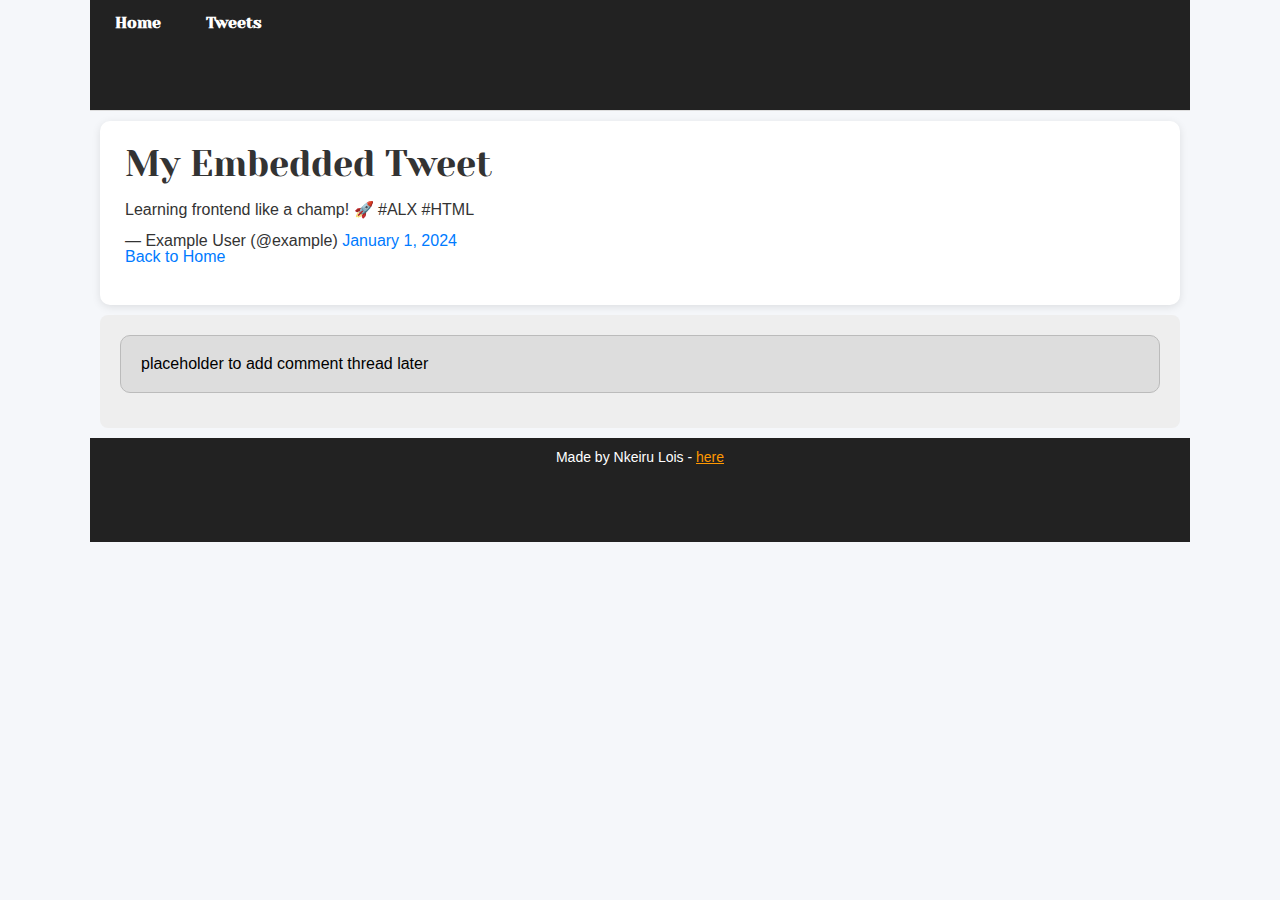
<file: css_basic/tweets.html>
<!DOCTYPE html>
<html lang="en">

<head>
    <meta charset="UTF-8">
    <title>Tweets</title>
    <link href="base.css" rel="stylesheet">
    <link href="styles.css" rel="stylesheet">
</head>

<body>
    <header>
        <ul>
            <li><a href="index.html">Home</a></li>
            <li><a href="tweets.html">Tweets</a></li>
        </ul>
    </header>

    <main>
        <article>
            <h1>My Embedded Tweet</h1>

            <blockquote class="twitter-tweet">
                <p lang="en" dir="ltr">Learning frontend like a champ! 🚀 #ALX #HTML</p>
                &mdash; Example User (@example)
                <a href="https://twitter.com/example/status/1234567890123456789">January 1, 2024</a>
            </blockquote>

            <script async src="https://platform.twitter.com/widgets.js" charset="utf-8"></script>

            <p><a href="index.html">Back to Home</a></p>
        </article>

        <aside>
            <p>placeholder to add comment thread later</p>
        </aside>
    </main>

    <footer>
        <p>Made by Nkeiru Lois - <a href="https://github.com" target="_blank">here</a></p>
    </footer>
</body>

</html>
</file>
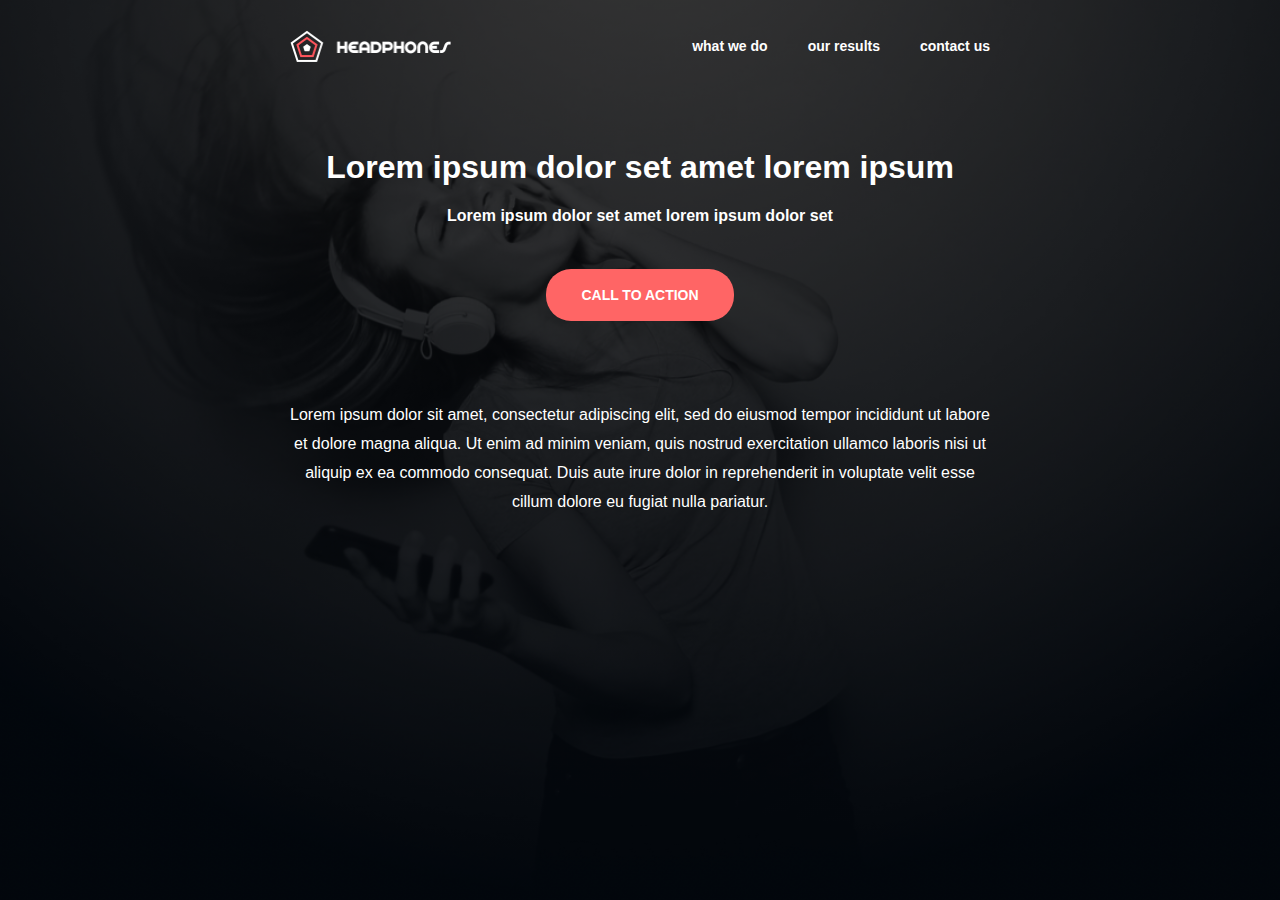
<file: headphones/0-index.html>
<!DOCTYPE html>
<html lang="en">
<head>
    <meta charset="UTF-8">
    <meta name="viewport" content="width=device-width, initial-scale=1.0">
    <link rel="stylesheet" href="0-styles.css">
    <title>Headphones - Homepage</title>
</head>
<body>
    <!-- Hero Section -->
    <section class="hero">
        <div class="container">
            <nav>
                <div class="logo">
                    <div class="logo-icon">
                       <img src="images/logo_headphones.png" alt="Headphones Logo">
                    </div>
                </div>
                
                <button class="menu-toggle" onclick="toggleMenu()">
                    <span></span>
                    <span></span>
                    <span></span>
                </button>

                <ul id="menu">
                    <li><a href="#what-we-do">what we do</a></li>
                    <li><a href="#our-results">our results</a></li>
                    <li><a href="#contact">contact us</a></li>
                </ul>
            </nav>

            <div class="hero-content">
                <h1>Lorem ipsum dolor set amet lorem ipsum</h1>
                <p class="subtitle">Lorem ipsum dolor set amet lorem ipsum dolor set</p>
                <a href="#contact" class="cta-button">Call to action</a>
                <p class="hero-text">
                    Lorem ipsum dolor sit amet, consectetur adipiscing elit, sed do eiusmod tempor incididunt ut labore et dolore magna aliqua. Ut enim ad minim veniam, quis nostrud exercitation ullamco laboris nisi ut aliquip ex ea commodo consequat. Duis aute irure dolor in reprehenderit in voluptate velit esse cillum dolore eu fugiat nulla pariatur.
                </p>
            </div>
        </div>
    </section>

    <script>
        function toggleMenu() {
            const menu = document.getElementById('menu');
            menu.classList.toggle('active');
        }

        // Close menu when clicking outside on mobile
        document.addEventListener('click', function(event) {
            const menu = document.getElementById('menu');
            const menuToggle = document.querySelector('.menu-toggle');
            
            if (window.innerWidth <= 480 && 
                !menu.contains(event.target) && 
                !menuToggle.contains(event.target)) {
                menu.classList.remove('active');
            }
        });
    </script>
</body>
</html>
</file>
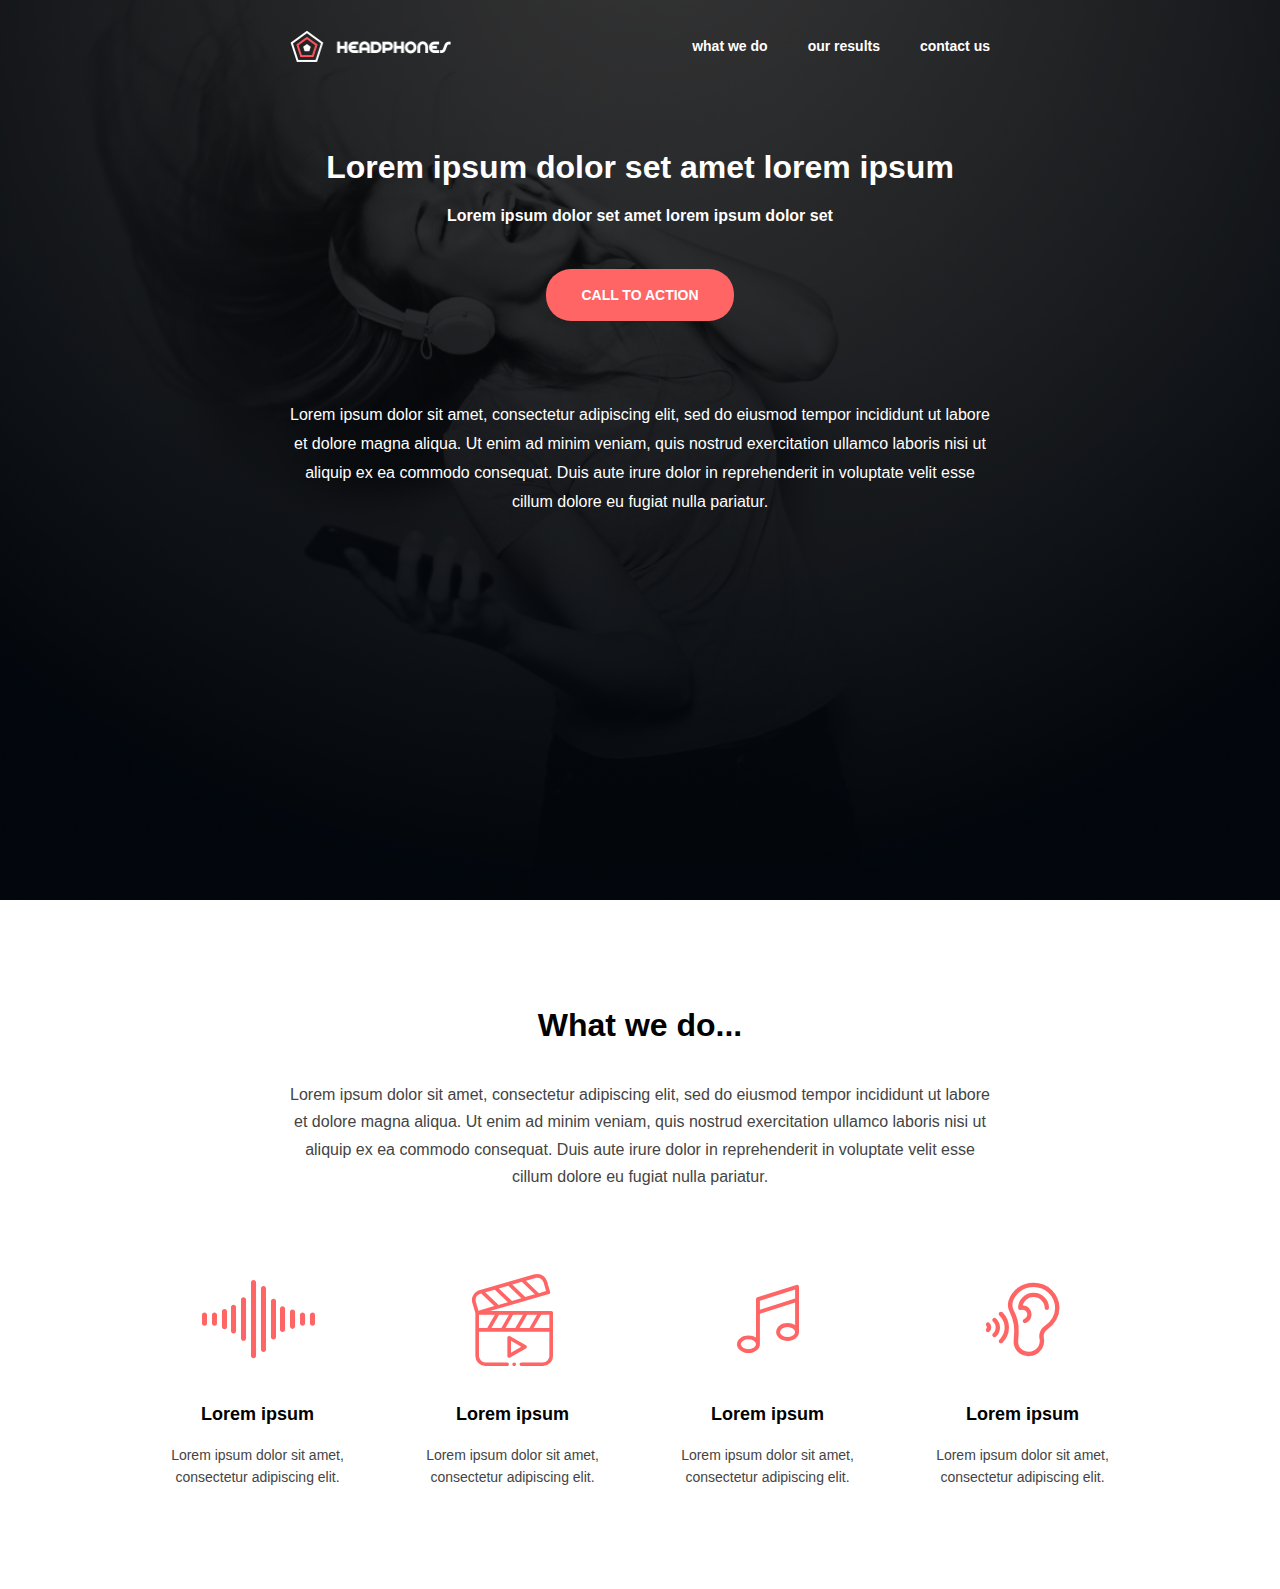
<file: headphones/1-index.html>
<!DOCTYPE html>
<html lang="en">
<head>
    <meta charset="UTF-8">
    <meta name="viewport" content="width=device-width, initial-scale=1.0">
    <link rel="stylesheet" href="holberton_school-icon/style.css">
    <link rel="stylesheet" href="1-styles.css">
    <title>Headphones - Homepage</title>
</head>
<body>
    <!-- Hero Section -->
    <section class="hero">
        <div class="container">
            <nav>
                <div class="logo">
                    <div class="logo-icon">
                       <img src="images/logo_headphones.png" alt="Headphones Logo">
                    </div>
                </div>
                
                <button class="menu-toggle" onclick="toggleMenu()">
                    <span></span>
                    <span></span>
                    <span></span>
                </button>

                <ul id="menu">
                    <li><a href="#what-we-do">what we do</a></li>
                    <li><a href="#our-results">our results</a></li>
                    <li><a href="#contact">contact us</a></li>
                </ul>
            </nav>

            <div class="hero-content">
                <h1>Lorem ipsum dolor set amet lorem ipsum</h1>
                <p class="subtitle">Lorem ipsum dolor set amet lorem ipsum dolor set</p>
                <a href="#contact" class="cta-button">Call to action</a>
                <p class="hero-text">
                    Lorem ipsum dolor sit amet, consectetur adipiscing elit, sed do eiusmod tempor incididunt ut labore et dolore magna aliqua. Ut enim ad minim veniam, quis nostrud exercitation ullamco laboris nisi ut aliquip ex ea commodo consequat. Duis aute irure dolor in reprehenderit in voluptate velit esse cillum dolore eu fugiat nulla pariatur.
                </p>
            </div>
        </div>
    </section>

    <!-- What We Do Section -->
    <section class="what-we-do" id="what-we-do">
        <div class="container">
            <h2 class="section-title">What we do...</h2>
            <p class="section-description">
                Lorem ipsum dolor sit amet, consectetur adipiscing elit, sed do eiusmod tempor incididunt ut labore et dolore magna aliqua. Ut enim ad minim veniam, quis nostrud exercitation ullamco laboris nisi ut aliquip ex ea commodo consequat. Duis aute irure dolor in reprehenderit in voluptate velit esse cillum dolore eu fugiat nulla pariatur.
            </p>

            <div class="services-grid">
                <div class="service-item">
                    <span class="icon holberton_school-icon-ic_sound"></span>
                    <h3>Lorem ipsum</h3>
                    <p>Lorem ipsum dolor sit amet, consectetur adipiscing elit.</p>
                </div>

                <div class="service-item">
                    <span class="icon holberton_school-icon-ic_video"></span>
                    <h3>Lorem ipsum</h3>
                    <p>Lorem ipsum dolor sit amet, consectetur adipiscing elit.</p>
                </div>

                <div class="service-item">
                    <span class="icon holberton_school-icon-ic_music"></span>
                    <h3>Lorem ipsum</h3>
                    <p>Lorem ipsum dolor sit amet, consectetur adipiscing elit.</p>
                </div>

                <div class="service-item">
                    <span class="icon holberton_school-icon-ic_hearing"></span>
                    <h3>Lorem ipsum</h3>
                    <p>Lorem ipsum dolor sit amet, consectetur adipiscing elit.</p>
                </div>
            </div>
        </div>
    </section>

    <script>
        function toggleMenu() {
            const menu = document.getElementById('menu');
            menu.classList.toggle('active');
        }

        // Close menu when clicking outside on mobile
        document.addEventListener('click', function(event) {
            const menu = document.getElementById('menu');
            const menuToggle = document.querySelector('.menu-toggle');
            
            if (window.innerWidth <= 480 && 
                !menu.contains(event.target) && 
                !menuToggle.contains(event.target)) {
                menu.classList.remove('active');
            }
        });
    </script>
</body>
</html>
</file>
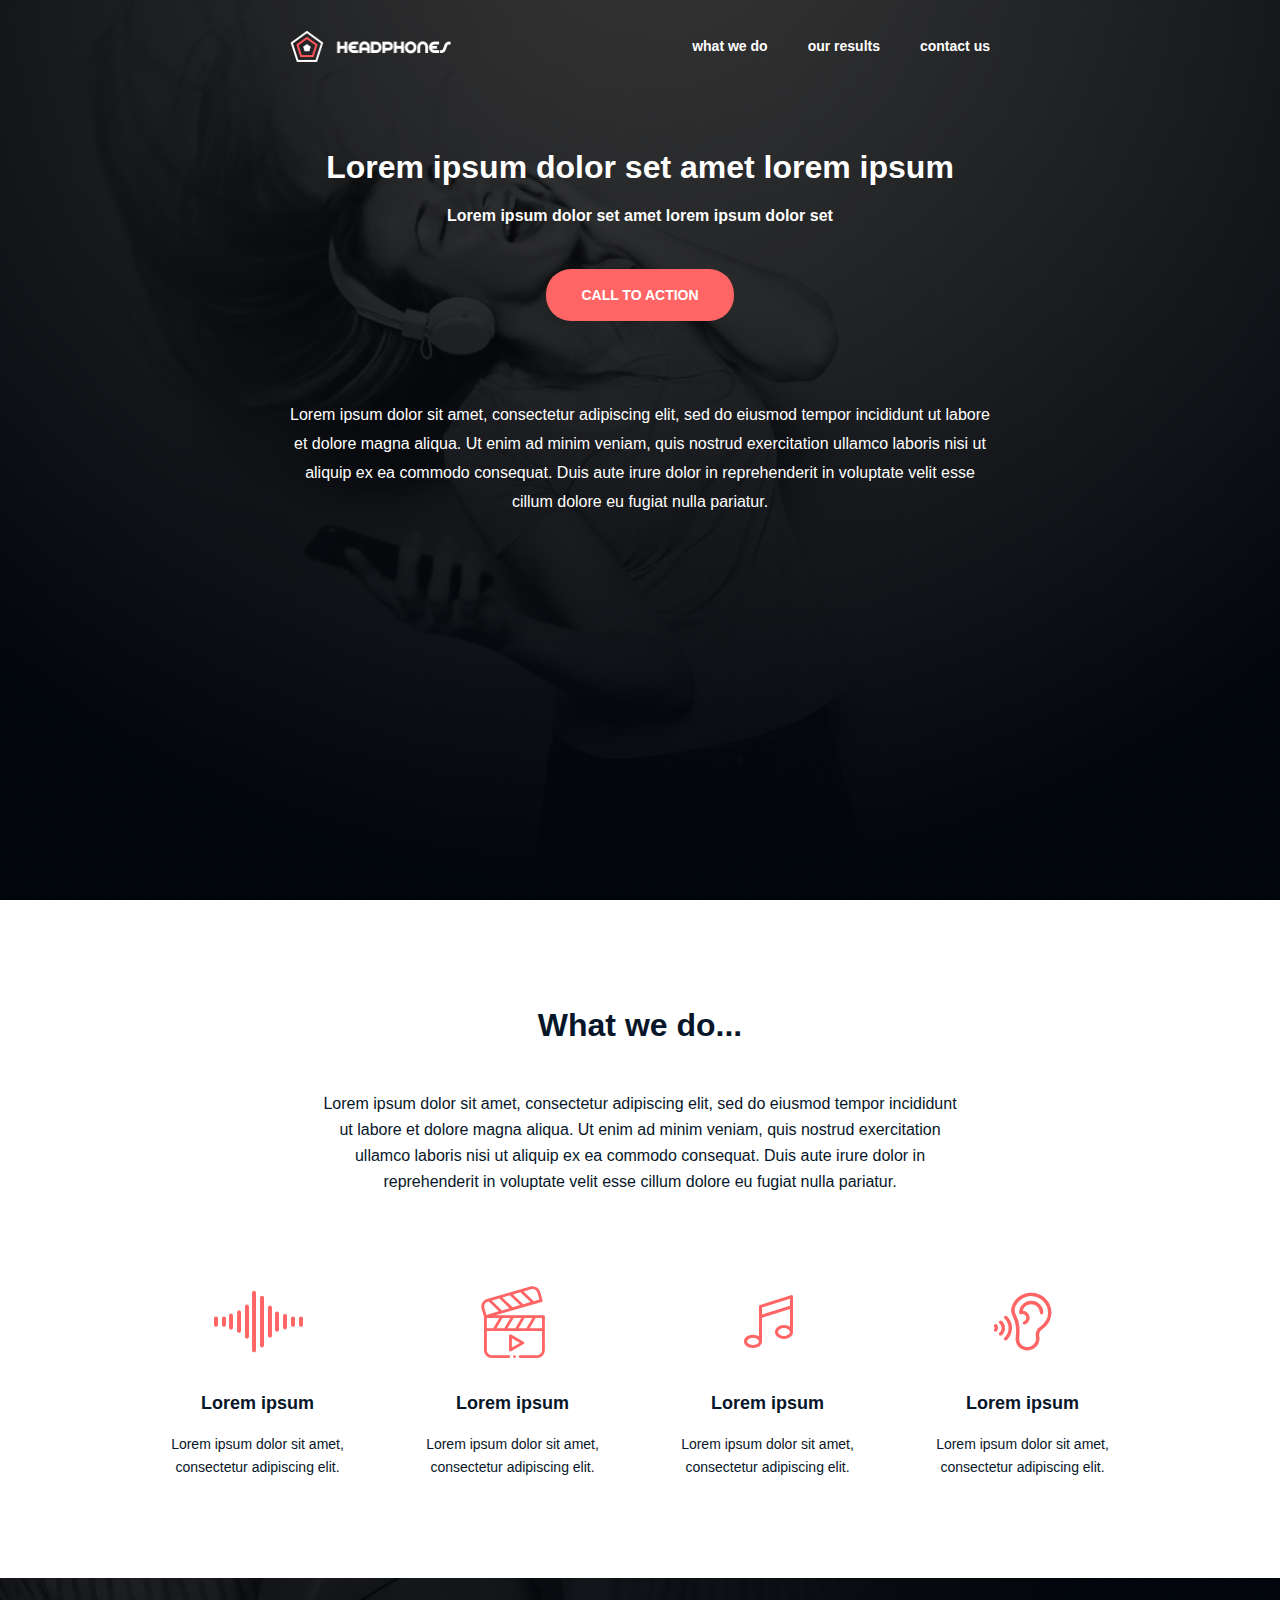
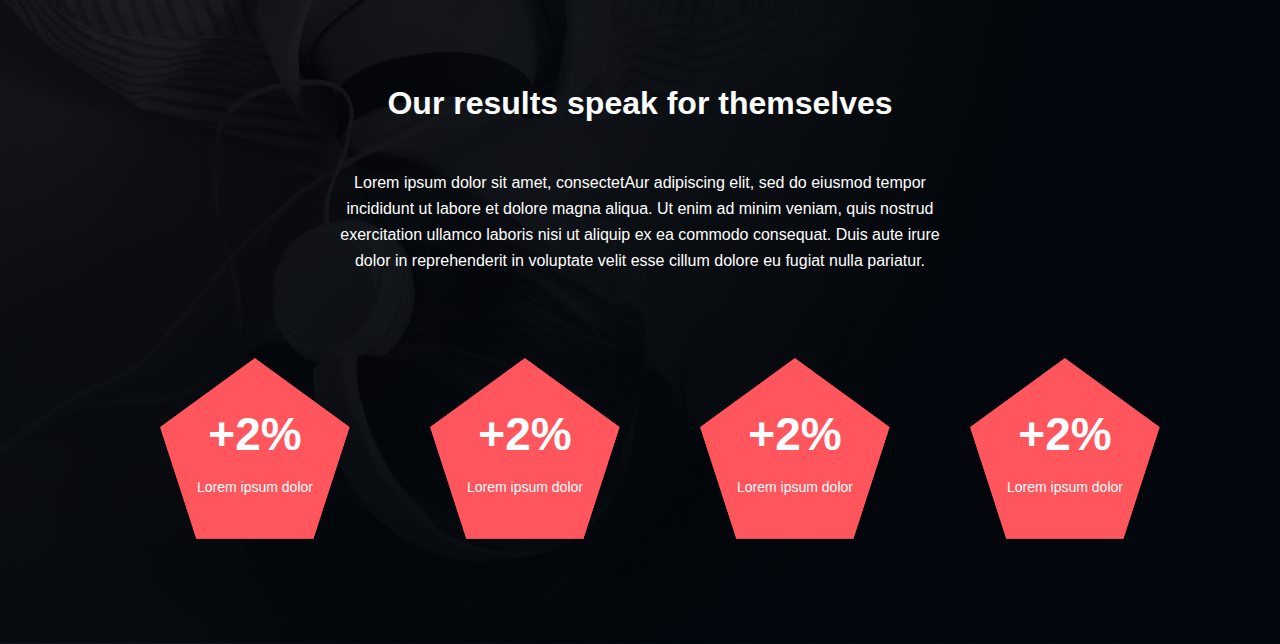
<file: headphones/2-index.html>
<!DOCTYPE html>
<html lang="en">
<head>
    <meta charset="UTF-8">
    <meta name="viewport" content="width=device-width, initial-scale=1.0">
    <link rel="stylesheet" href="holberton_school-icon/style.css">
    <link rel="stylesheet" href="2-styles.css">
    <title>Headphones - Homepage</title>
</head>
<body>
    <!-- Hero Section -->
    <section class="hero">
        <div class="container">
            <nav>
                <div class="logo">
                    <div class="logo-icon">
                       <img src="images/logo_headphones.png" alt="Headphones Logo">
                    </div>
                </div>
                
                <button class="menu-toggle" onclick="toggleMenu()">
                    <span></span>
                    <span></span>
                    <span></span>
                </button>

                <ul id="menu">
                    <li><a href="#what-we-do">what we do</a></li>
                    <li><a href="#our-results">our results</a></li>
                    <li><a href="#contact">contact us</a></li>
                </ul>
            </nav>

            <div class="hero-content">
                <h1>Lorem ipsum dolor set amet lorem ipsum</h1>
                <p class="subtitle">Lorem ipsum dolor set amet lorem ipsum dolor set</p>
                <a href="#contact" class="cta-button">Call to action</a>
                <p class="hero-text">
                    Lorem ipsum dolor sit amet, consectetur adipiscing elit, sed do eiusmod tempor incididunt ut labore et dolore magna aliqua. Ut enim ad minim veniam, quis nostrud exercitation ullamco laboris nisi ut aliquip ex ea commodo consequat. Duis aute irure dolor in reprehenderit in voluptate velit esse cillum dolore eu fugiat nulla pariatur.
                </p>
            </div>
        </div>
    </section>

    <!-- What We Do Section -->
    <section class="what-we-do" id="what-we-do">
        <div class="container">
            <h2 class="section-title">What we do...</h2>
            <p class="section-description">
                Lorem ipsum dolor sit amet, consectetur adipiscing elit, sed do eiusmod tempor incididunt ut labore et dolore magna aliqua. Ut enim ad minim veniam, quis nostrud exercitation ullamco laboris nisi ut aliquip ex ea commodo consequat. Duis aute irure dolor in reprehenderit in voluptate velit esse cillum dolore eu fugiat nulla pariatur.
            </p>

            <div class="services-grid">
                <div class="service-item">
                    <span class="icon holberton_school-icon-ic_sound"></span>
                    <h3>Lorem ipsum</h3>
                    <p>Lorem ipsum dolor sit amet, consectetur adipiscing elit.</p>
                </div>

                <div class="service-item">
                    <span class="icon holberton_school-icon-ic_video"></span>
                    <h3>Lorem ipsum</h3>
                    <p>Lorem ipsum dolor sit amet, consectetur adipiscing elit.</p>
                </div>

                <div class="service-item">
                    <span class="icon holberton_school-icon-ic_music"></span>
                    <h3>Lorem ipsum</h3>
                    <p>Lorem ipsum dolor sit amet, consectetur adipiscing elit.</p>
                </div>

                <div class="service-item">
                    <span class="icon holberton_school-icon-ic_hearing"></span>
                    <h3>Lorem ipsum</h3>
                    <p>Lorem ipsum dolor sit amet, consectetur adipiscing elit.</p>
                </div>
            </div>
        </div>
    </section>

    <!-- Our result Section -->
      <section class="our-results" id="our-results">
        <div class="container">
            <h2 class="section-title">Our results speak for themselves</h2>
            <p class="section-description">
                Lorem ipsum dolor sit amet, consectetAur adipiscing elit, sed do eiusmod tempor incididunt ut labore et dolore magna aliqua. Ut enim ad minim veniam, quis nostrud exercitation ullamco laboris nisi ut aliquip ex ea commodo consequat. Duis aute irure dolor in reprehenderit in voluptate velit esse cillum dolore eu fugiat nulla pariatur.
            </p>

            <div class="results-grid">
                <div class="result-item">
                    <div class="pentagon-icon">
                        <img src="images/pentagone.png" alt="Pentagon background">
                    </div>
                    <div class="result-content">
                        <h3>+2%</h3>
                        <p>Lorem ipsum dolor</p>
                    </div>
                </div>

                <div class="result-item">
                    <div class="pentagon-icon">
                        <img src="images/pentagone.png" alt="Pentagon background">
                    </div>
                    <div class="result-content">
                        <h3>+2%</h3>
                        <p>Lorem ipsum dolor</p>
                    </div>
                </div>

                <div class="result-item">
                    <div class="pentagon-icon">
                        <img src="images/pentagone.png" alt="Pentagon background">
                    </div>
                    <div class="result-content">
                        <h3>+2%</h3>
                        <p>Lorem ipsum dolor</p>
                    </div>
                </div>

                <div class="result-item">
                    <div class="pentagon-icon">
                        <img src="images/pentagone.png" alt="Pentagon background">
                    </div>
                    <div class="result-content">
                        <h3>+2%</h3>
                        <p>Lorem ipsum dolor</p>
                    </div>
                </div>
            </div>
        </div>
    </section>

    <script>
         function toggleMenu() {
            const menu = document.getElementById('menu');
            const menuToggle = document.querySelector('.menu-toggle');
            
            menu.classList.toggle('active');
            menuToggle.classList.toggle('active');
        }

        // Close menu when clicking outside on mobile
        document.addEventListener('click', function(event) {
            const menu = document.getElementById('menu');
            const menuToggle = document.querySelector('.menu-toggle');
            
            if (window.innerWidth <= 768 && 
                !menu.contains(event.target) && 
                !menuToggle.contains(event.target)) {
                menu.classList.remove('active');
                menuToggle.classList.remove('active');
            }
        });
    </script>
</body>
</html>
</file>
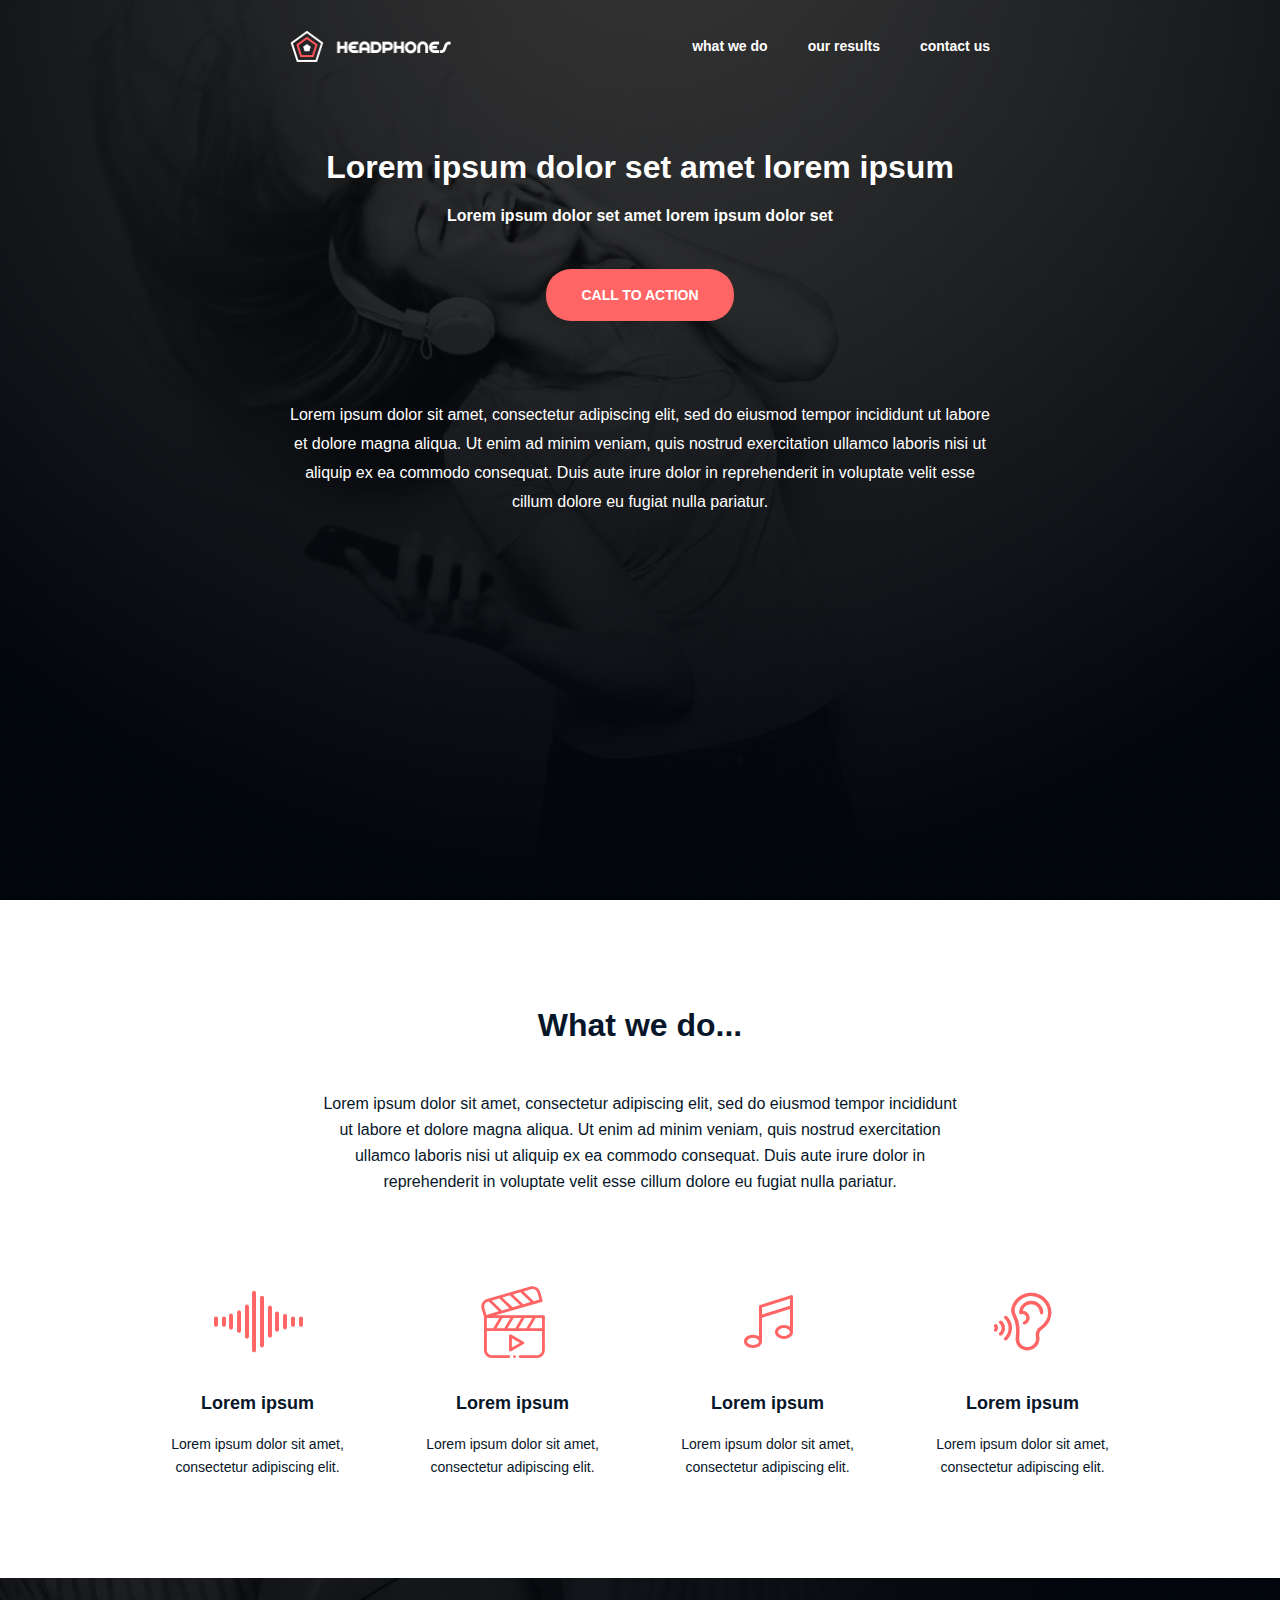
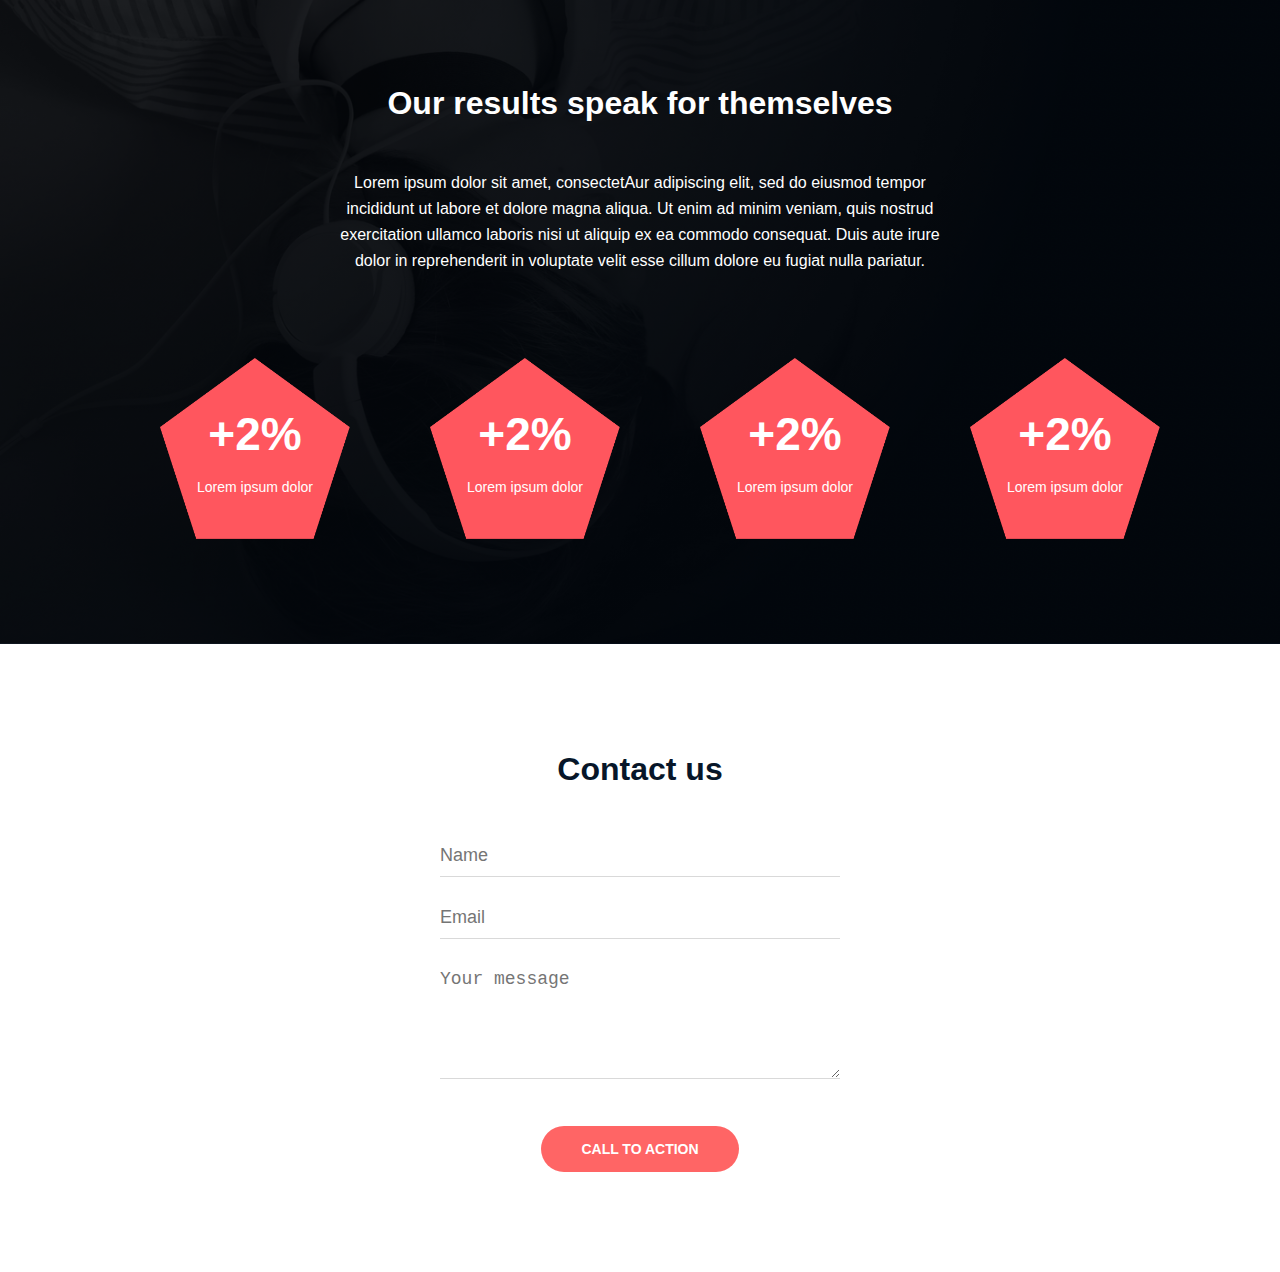
<file: headphones/3-index.html>
<!DOCTYPE html>
<html lang="en">
<head>
    <meta charset="UTF-8">
    <meta name="viewport" content="width=device-width, initial-scale=1.0">
    <link rel="stylesheet" href="holberton_school-icon/style.css">
    <link rel="stylesheet" href="3-styles.css">
    <title>Headphones - Homepage</title>
</head>
<body>
    <!-- Hero Section -->
    <section class="hero">
        <div class="container">
            <nav>
                <div class="logo">
                    <div class="logo-icon">
                       <img src="images/logo_headphones.png" alt="Headphones Logo">
                    </div>
                </div>
                
                <button class="menu-toggle" onclick="toggleMenu()">
                    <span></span>
                    <span></span>
                    <span></span>
                </button>

                <ul id="menu">
                    <li><a href="#what-we-do">what we do</a></li>
                    <li><a href="#our-results">our results</a></li>
                    <li><a href="#contact">contact us</a></li>
                </ul>
            </nav>

            <div class="hero-content">
                <h1>Lorem ipsum dolor set amet lorem ipsum</h1>
                <p class="subtitle">Lorem ipsum dolor set amet lorem ipsum dolor set</p>
                <a href="#contact" class="cta-button">Call to action</a>
                <p class="hero-text">
                    Lorem ipsum dolor sit amet, consectetur adipiscing elit, sed do eiusmod tempor incididunt ut labore et dolore magna aliqua. Ut enim ad minim veniam, quis nostrud exercitation ullamco laboris nisi ut aliquip ex ea commodo consequat. Duis aute irure dolor in reprehenderit in voluptate velit esse cillum dolore eu fugiat nulla pariatur.
                </p>
            </div>
        </div>
    </section>

    <!-- What We Do Section -->
    <section class="what-we-do" id="what-we-do">
        <div class="container">
            <h2 class="section-title">What we do...</h2>
            <p class="section-description">
                Lorem ipsum dolor sit amet, consectetur adipiscing elit, sed do eiusmod tempor incididunt ut labore et dolore magna aliqua. Ut enim ad minim veniam, quis nostrud exercitation ullamco laboris nisi ut aliquip ex ea commodo consequat. Duis aute irure dolor in reprehenderit in voluptate velit esse cillum dolore eu fugiat nulla pariatur.
            </p>

            <div class="services-grid">
                <div class="service-item">
                    <span class="icon holberton_school-icon-ic_sound"></span>
                    <h3>Lorem ipsum</h3>
                    <p>Lorem ipsum dolor sit amet, consectetur adipiscing elit.</p>
                </div>

                <div class="service-item">
                    <span class="icon holberton_school-icon-ic_video"></span>
                    <h3>Lorem ipsum</h3>
                    <p>Lorem ipsum dolor sit amet, consectetur adipiscing elit.</p>
                </div>

                <div class="service-item">
                    <span class="icon holberton_school-icon-ic_music"></span>
                    <h3>Lorem ipsum</h3>
                    <p>Lorem ipsum dolor sit amet, consectetur adipiscing elit.</p>
                </div>

                <div class="service-item">
                    <span class="icon holberton_school-icon-ic_hearing"></span>
                    <h3>Lorem ipsum</h3>
                    <p>Lorem ipsum dolor sit amet, consectetur adipiscing elit.</p>
                </div>
            </div>
        </div>
    </section>

    <!-- Our result Section -->
      <section class="our-results" id="our-results">
        <div class="container">
            <h2 class="section-title">Our results speak for themselves</h2>
            <p class="section-description">
                Lorem ipsum dolor sit amet, consectetAur adipiscing elit, sed do eiusmod tempor incididunt ut labore et dolore magna aliqua. Ut enim ad minim veniam, quis nostrud exercitation ullamco laboris nisi ut aliquip ex ea commodo consequat. Duis aute irure dolor in reprehenderit in voluptate velit esse cillum dolore eu fugiat nulla pariatur.
            </p>

            <div class="results-grid">
                <div class="result-item">
                    <div class="pentagon-icon">
                        <img src="images/pentagone.png" alt="Pentagon background">
                    </div>
                    <div class="result-content">
                        <h3>+2%</h3>
                        <p>Lorem ipsum dolor</p>
                    </div>
                </div>

                <div class="result-item">
                    <div class="pentagon-icon">
                        <img src="images/pentagone.png" alt="Pentagon background">
                    </div>
                    <div class="result-content">
                        <h3>+2%</h3>
                        <p>Lorem ipsum dolor</p>
                    </div>
                </div>

                <div class="result-item">
                    <div class="pentagon-icon">
                        <img src="images/pentagone.png" alt="Pentagon background">
                    </div>
                    <div class="result-content">
                        <h3>+2%</h3>
                        <p>Lorem ipsum dolor</p>
                    </div>
                </div>

                <div class="result-item">
                    <div class="pentagon-icon">
                        <img src="images/pentagone.png" alt="Pentagon background">
                    </div>
                    <div class="result-content">
                        <h3>+2%</h3>
                        <p>Lorem ipsum dolor</p>
                    </div>
                </div>
            </div>
        </div>
    </section>

<!-- Contact Section -->
<section class="contact" id="contact">
    <div class="container">
        <h2 class="section-title">Contact us</h2>

        <form class="contact-form">
            <div class="form-group">
                <input type="text" placeholder="Name" required>
            </div>

            <div class="form-group">
                <input type="email" placeholder="Email" required>
            </div>

            <div class="form-group">
                <textarea placeholder="Your message" required></textarea>
            </div>

            <button type="submit" class="cta-button">Call to action</button>
        </form>
    </div>
</section>



     <script>
        function toggleMenu() {
            const menu = document.getElementById('menu');
            const menuToggle = document.querySelector('.menu-toggle');
            
            // Toggle both menu and icon
            menu.classList.toggle('active');
            menuToggle.classList.toggle('active');
        }

        // Close menu when clicking outside on mobile
        document.addEventListener('click', function(event) {
            const menu = document.getElementById('menu');
            const menuToggle = document.querySelector('.menu-toggle');
            
            if (window.innerWidth <= 768) {
                if (!menu.contains(event.target) && !menuToggle.contains(event.target)) {
                    menu.classList.remove('active');
                    menuToggle.classList.remove('active');
                }
            }
        });

        // Close menu when clicking a menu link
        document.querySelectorAll('#menu a').forEach(link => {
            link.addEventListener('click', function() {
                const menu = document.getElementById('menu');
                const menuToggle = document.querySelector('.menu-toggle');
                menu.classList.remove('active');
                menuToggle.classList.remove('active');
            });
        });
    </script>
</body>
</html>
</file>
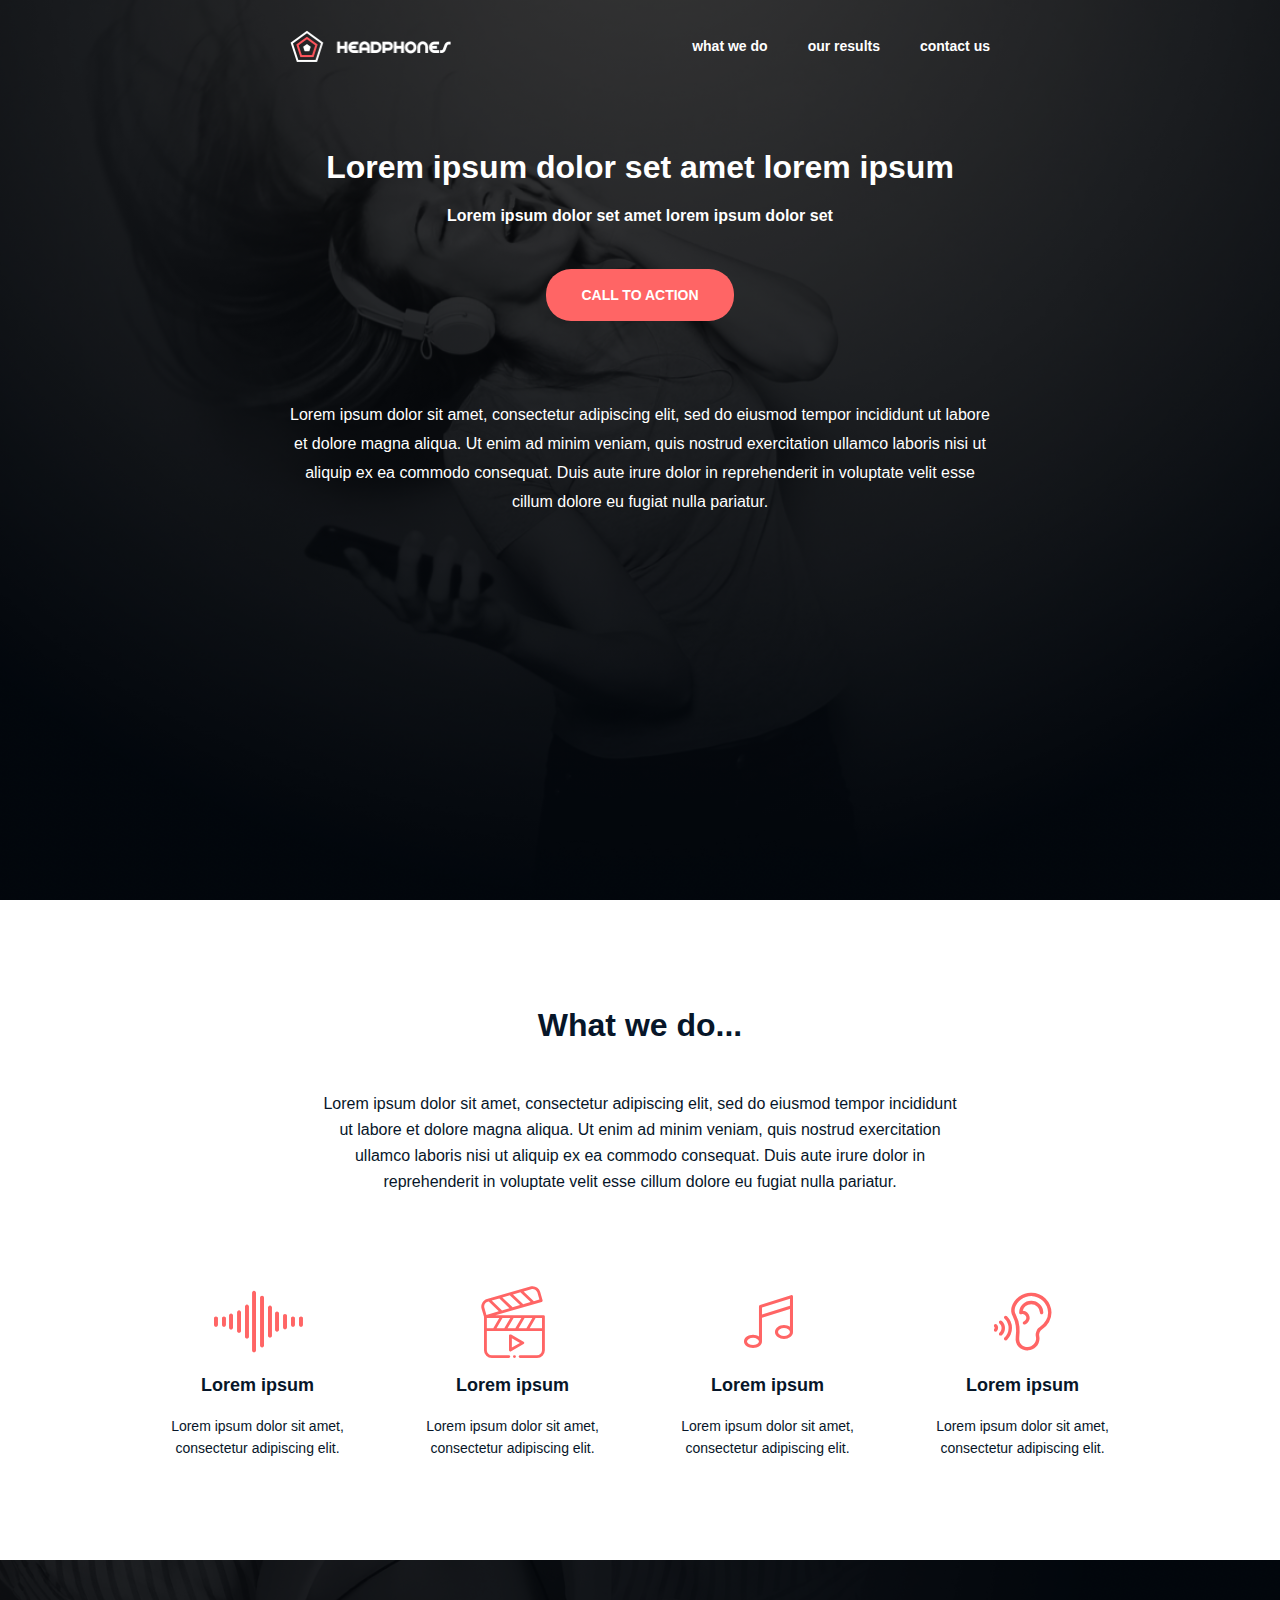
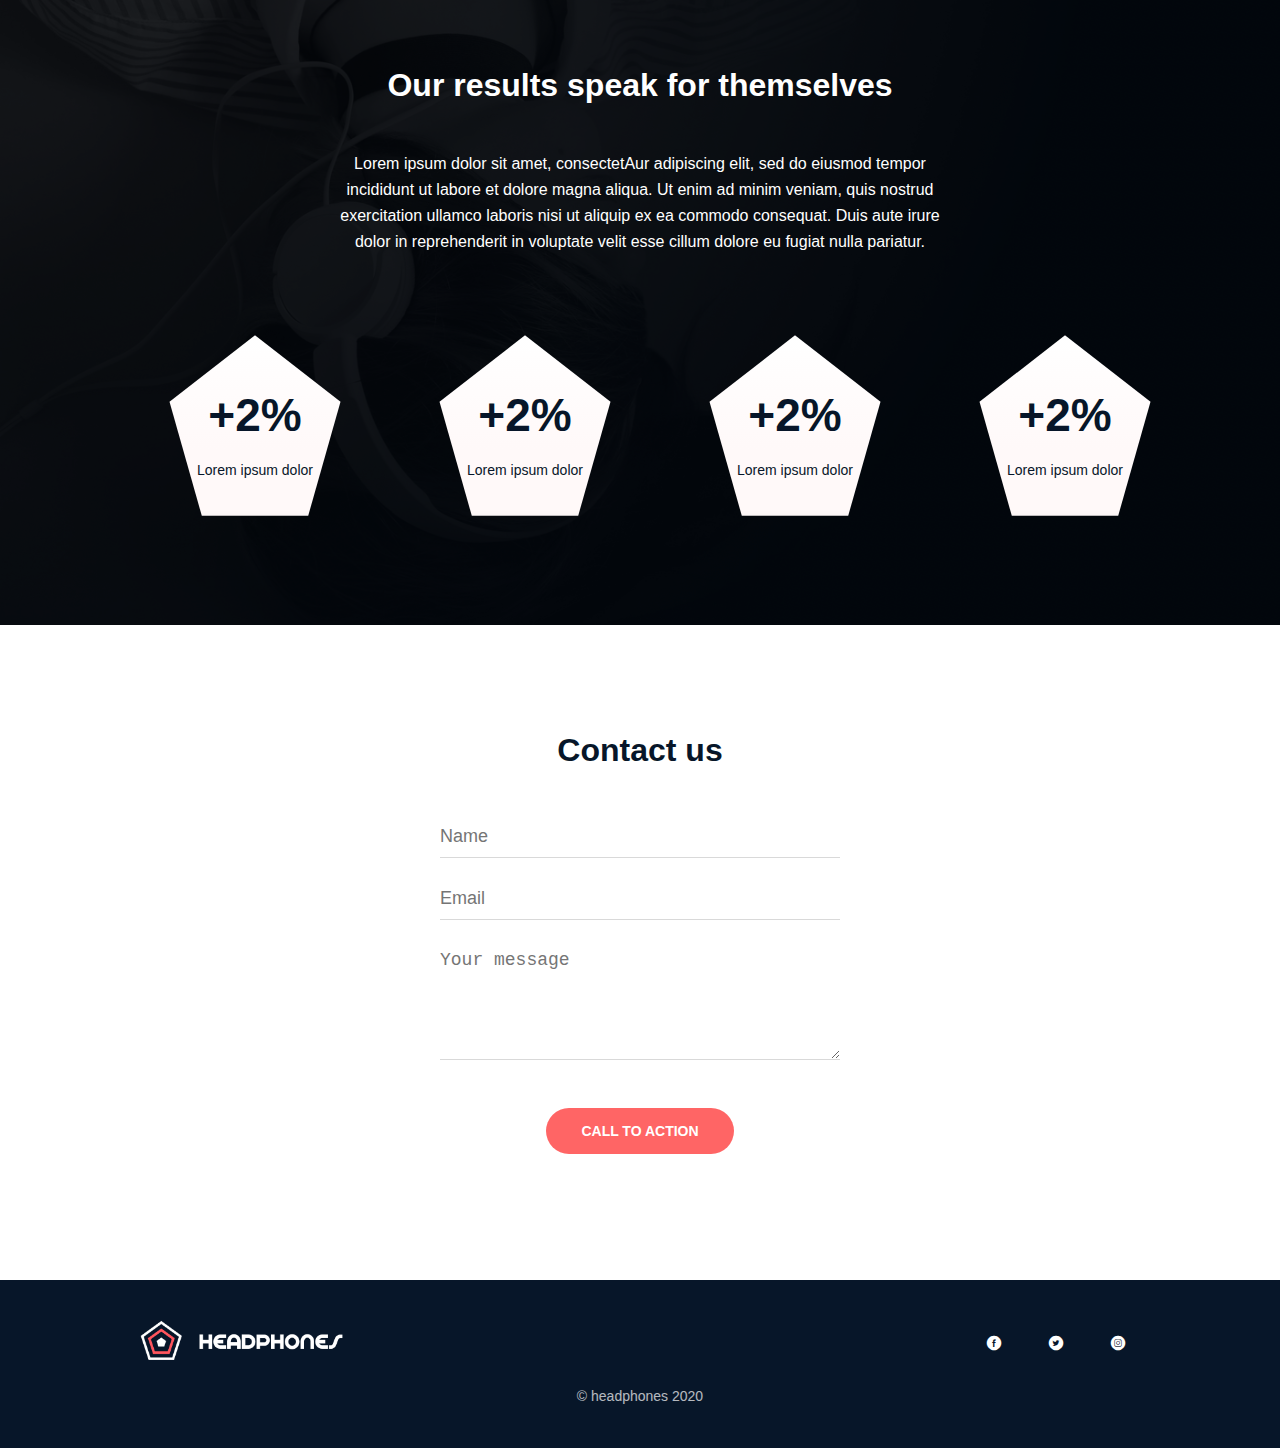
<file: headphones/4-index.html>
<!DOCTYPE html>
<html lang="en">
<head>
    <meta charset="UTF-8">
    <meta name="viewport" content="width=device-width, initial-scale=1.0">
    <link rel="stylesheet" href="holberton_school-icon/style.css">
    <link rel="stylesheet" href="4-styles.css">
    <title>Headphones - Homepage</title>
</head>
<body>
    <!-- Hero Section -->
    <section class="hero">
        <div class="container">
            <nav>
                <div class="logo">
                    <div class="logo-icon">
                       <img src="images/logo_headphones.png" alt="Headphones Logo">
                    </div>
                </div>
                
                <button class="menu-toggle" onclick="toggleMenu()">
                    <span></span>
                    <span></span>
                    <span></span>
                </button>

                <ul id="menu">
                    <li><a href="#what-we-do">what we do</a></li>
                    <li><a href="#our-results">our results</a></li>
                    <li><a href="#contact">contact us</a></li>
                </ul>
            </nav>

            <div class="hero-content">
                <h1>Lorem ipsum dolor set amet lorem ipsum</h1>
                <p class="subtitle">Lorem ipsum dolor set amet lorem ipsum dolor set</p>
                <a href="#contact" class="cta-button">Call to action</a>
                <p class="hero-text">
                    Lorem ipsum dolor sit amet, consectetur adipiscing elit, sed do eiusmod tempor incididunt ut labore et dolore magna aliqua. Ut enim ad minim veniam, quis nostrud exercitation ullamco laboris nisi ut aliquip ex ea commodo consequat. Duis aute irure dolor in reprehenderit in voluptate velit esse cillum dolore eu fugiat nulla pariatur.
                </p>
            </div>
        </div>
    </section>

    <!-- What We Do Section -->
    <section class="what-we-do" id="what-we-do">
        <div class="container">
            <h2 class="section-title">What we do...</h2>
            <p class="section-description">
                Lorem ipsum dolor sit amet, consectetur adipiscing elit, sed do eiusmod tempor incididunt ut labore et dolore magna aliqua. Ut enim ad minim veniam, quis nostrud exercitation ullamco laboris nisi ut aliquip ex ea commodo consequat. Duis aute irure dolor in reprehenderit in voluptate velit esse cillum dolore eu fugiat nulla pariatur.
            </p>

            <div class="services-grid">
                <div class="service-item">
                    <span class="icon holberton_school-icon-ic_sound"></span>
                    <h3>Lorem ipsum</h3>
                    <p>Lorem ipsum dolor sit amet, consectetur adipiscing elit.</p>
                </div>

                <div class="service-item">
                    <span class="icon holberton_school-icon-ic_video"></span>
                    <h3>Lorem ipsum</h3>
                    <p>Lorem ipsum dolor sit amet, consectetur adipiscing elit.</p>
                </div>

                <div class="service-item">
                    <span class="icon holberton_school-icon-ic_music"></span>
                    <h3>Lorem ipsum</h3>
                    <p>Lorem ipsum dolor sit amet, consectetur adipiscing elit.</p>
                </div>

                <div class="service-item">
                    <span class="icon holberton_school-icon-ic_hearing"></span>
                    <h3>Lorem ipsum</h3>
                    <p>Lorem ipsum dolor sit amet, consectetur adipiscing elit.</p>
                </div>
            </div>
        </div>
    </section>

    <!-- Our result Section -->
      <section class="our-results" id="our-results">
        <div class="container">
            <h2 class="section-title">Our results speak for themselves</h2>
            <p class="section-description">
                Lorem ipsum dolor sit amet, consectetAur adipiscing elit, sed do eiusmod tempor incididunt ut labore et dolore magna aliqua. Ut enim ad minim veniam, quis nostrud exercitation ullamco laboris nisi ut aliquip ex ea commodo consequat. Duis aute irure dolor in reprehenderit in voluptate velit esse cillum dolore eu fugiat nulla pariatur.
            </p>

            <div class="results-grid">
               <div class="result-item">
    <div class="pentagon">
        <div class="pentagon-shape"></div>
        <div class="pentagon-content">
            <h3>+2%</h3>
            <p>Lorem ipsum dolor</p>
        </div>
    </div>
</div>
               <div class="result-item">
    <div class="pentagon">
        <div class="pentagon-shape"></div>
        <div class="pentagon-content">
            <h3>+2%</h3>
            <p>Lorem ipsum dolor</p>
        </div>
    </div>
</div>
               <div class="result-item">
    <div class="pentagon">
        <div class="pentagon-shape"></div>
        <div class="pentagon-content">
            <h3>+2%</h3>
            <p>Lorem ipsum dolor</p>
        </div>
    </div>
</div>
               <div class="result-item">
    <div class="pentagon">
        <div class="pentagon-shape"></div>
        <div class="pentagon-content">
            <h3>+2%</h3>
            <p>Lorem ipsum dolor</p>
        </div>
    </div>
</div>

        </div>
    </section>

<!-- Contact Section -->
<section class="contact" id="contact">
    <div class="container">
        <h2 class="section-title">Contact us</h2>

        <form class="contact-form">
            <div class="form-group">
                <input type="text" placeholder="Name" required>
            </div>

            <div class="form-group">
                <input type="email" placeholder="Email" required>
            </div>

            <div class="form-group">
                <textarea placeholder="Your message" required></textarea>
            </div>

            <button type="submit" class="cta-button">Call to action</button>
        </form>
    </div>
</section>

<!---------Footer Section--------------->>
<footer class="footer">
  <div class="footer-content">
    <div class="footer-logo" aria-hidden="true">
      <img src="images/logo_headphones.png" alt="Headphones Logo">
    </div>

    <div class="footer-socials" role="navigation" aria-label="Social links">
      <a href="#" class="social-link" aria-label="Facebook">
        <span class="holberton_school-icon-ic_facebook" aria-hidden="true"></span>
      </a>
      <a href="#" class="social-link" aria-label="Twitter">
        <span class="holberton_school-icon-ic_twitter" aria-hidden="true"></span>
      </a>
      <a href="#" class="social-link" aria-label="Instagram">
        <span class="holberton_school-icon-ic_instagram" aria-hidden="true"></span>
      </a>
    </div>
  </div>

  <p class="footer-copyright">© headphones 2020</p>
</footer>



     <script>
        function toggleMenu() {
            const menu = document.getElementById('menu');
            const menuToggle = document.querySelector('.menu-toggle');
            
            // Toggle both menu and icon
            menu.classList.toggle('active');
            menuToggle.classList.toggle('active');
        }

        // Close menu when clicking outside on mobile
        document.addEventListener('click', function(event) {
            const menu = document.getElementById('menu');
            const menuToggle = document.querySelector('.menu-toggle');
            
            if (window.innerWidth <= 768) {
                if (!menu.contains(event.target) && !menuToggle.contains(event.target)) {
                    menu.classList.remove('active');
                    menuToggle.classList.remove('active');
                }
            }
        });

        // Close menu when clicking a menu link
        document.querySelectorAll('#menu a').forEach(link => {
            link.addEventListener('click', function() {
                const menu = document.getElementById('menu');
                const menuToggle = document.querySelector('.menu-toggle');
                menu.classList.remove('active');
                menuToggle.classList.remove('active');
            });
        });
    </script>
</body>
</html>
</file>
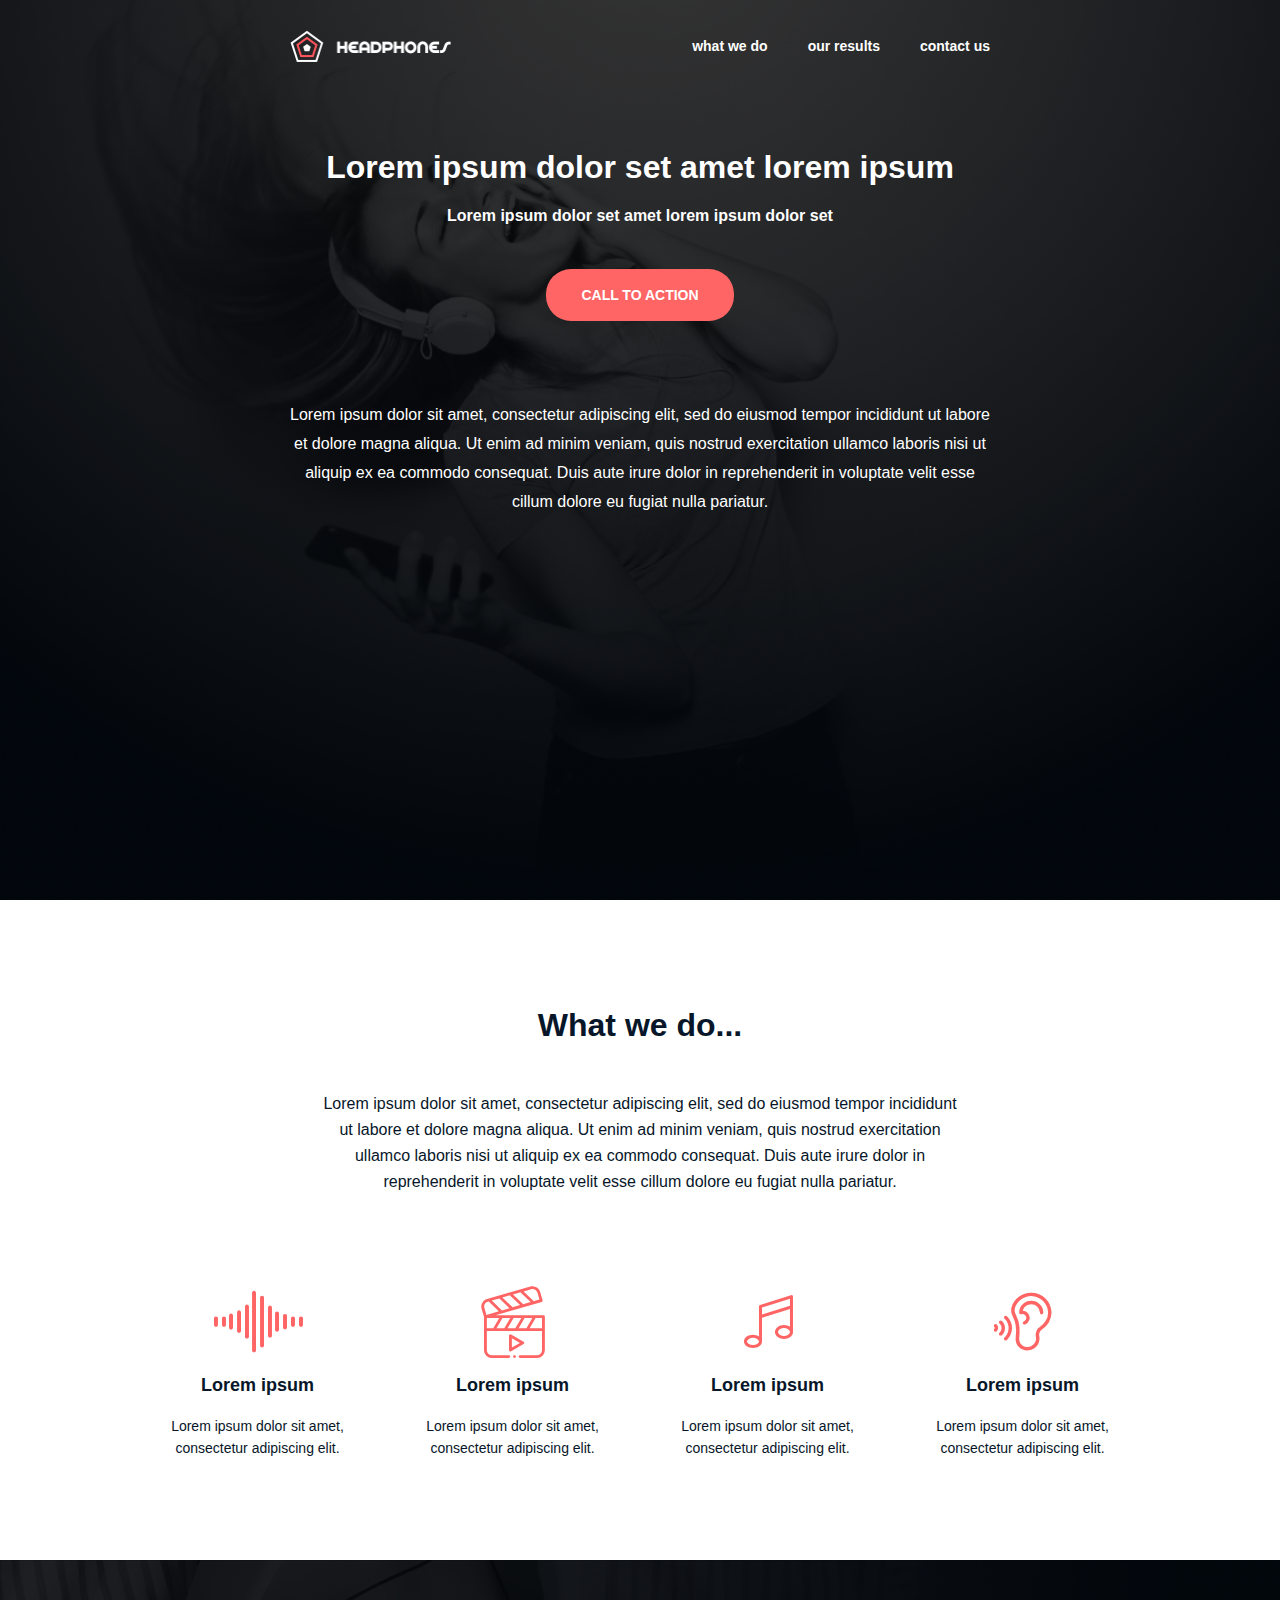
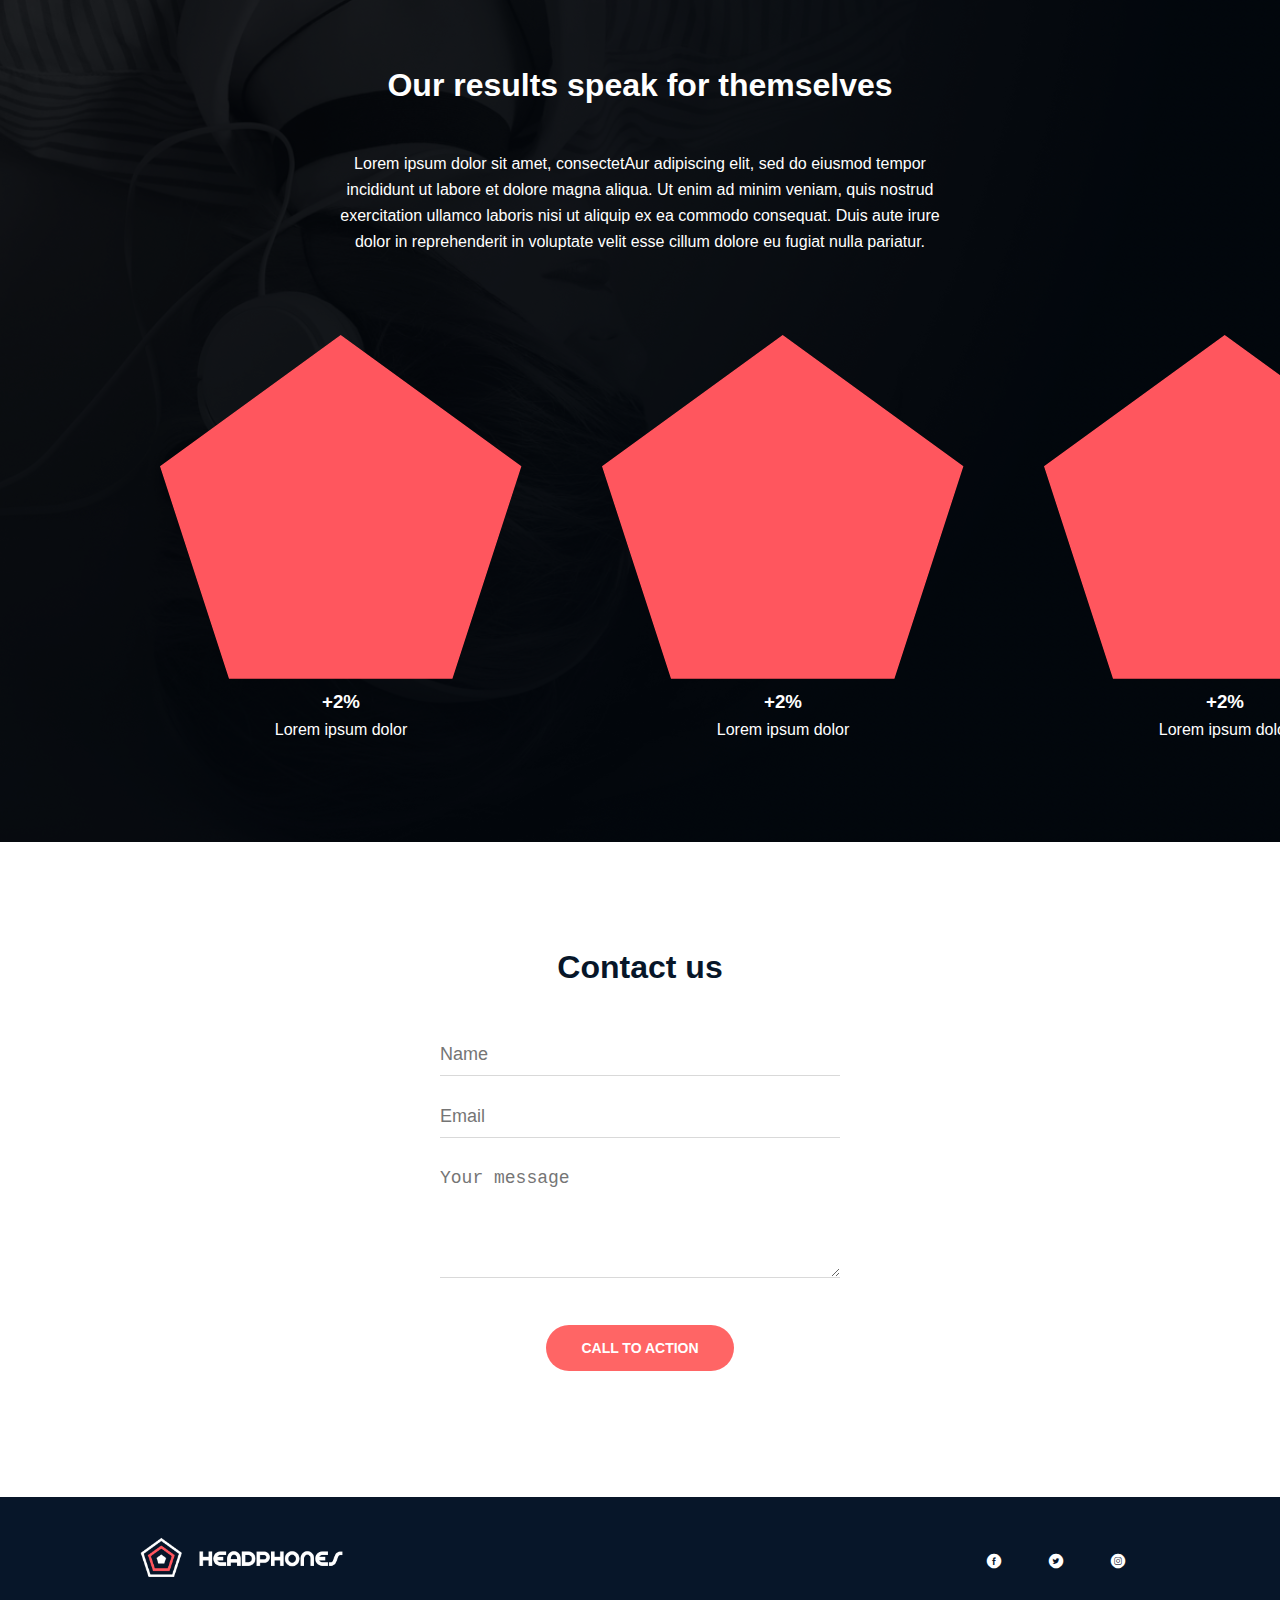
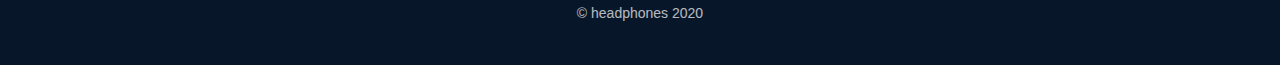
<file: headphones/6-index.html>
<!DOCTYPE html>
<html lang="en">
<head>
    <meta charset="UTF-8">
    <meta name="viewport" content="width=device-width, initial-scale=1.0">
    <link rel="stylesheet" href="holberton_school-icon/style.css">
    <link rel="stylesheet" href="4-styles.css">
    <title>Headphones - Homepage</title>
</head>
<body>
    <!-- Hero Section -->
    <section class="hero">
        <div class="container">
            <nav>
                <div class="logo">
                    <div class="logo-icon">
                       <img src="images/logo_headphones.png" alt="Headphones Logo">
                    </div>
                </div>
                
                <button class="menu-toggle" onclick="toggleMenu()">
                    <span></span>
                    <span></span>
                    <span></span>
                </button>

                <ul id="menu">
                    <li><a href="#what-we-do">what we do</a></li>
                    <li><a href="#our-results">our results</a></li>
                    <li><a href="#contact">contact us</a></li>
                </ul>
            </nav>

            <div class="hero-content">
                <h1>Lorem ipsum dolor set amet lorem ipsum</h1>
                <p class="subtitle">Lorem ipsum dolor set amet lorem ipsum dolor set</p>
                <a href="#contact" class="cta-button">Call to action</a>
                <p class="hero-text">
                    Lorem ipsum dolor sit amet, consectetur adipiscing elit, sed do eiusmod tempor incididunt ut labore et dolore magna aliqua. Ut enim ad minim veniam, quis nostrud exercitation ullamco laboris nisi ut aliquip ex ea commodo consequat. Duis aute irure dolor in reprehenderit in voluptate velit esse cillum dolore eu fugiat nulla pariatur.
                </p>
            </div>
        </div>
    </section>

    <!-- What We Do Section -->
    <section class="what-we-do" id="what-we-do">
        <div class="container">
            <h2 class="section-title">What we do...</h2>
            <p class="section-description">
                Lorem ipsum dolor sit amet, consectetur adipiscing elit, sed do eiusmod tempor incididunt ut labore et dolore magna aliqua. Ut enim ad minim veniam, quis nostrud exercitation ullamco laboris nisi ut aliquip ex ea commodo consequat. Duis aute irure dolor in reprehenderit in voluptate velit esse cillum dolore eu fugiat nulla pariatur.
            </p>

            <div class="services-grid">
                <div class="service-item">
                    <span class="icon holberton_school-icon-ic_sound"></span>
                    <h3>Lorem ipsum</h3>
                    <p>Lorem ipsum dolor sit amet, consectetur adipiscing elit.</p>
                </div>

                <div class="service-item">
                    <span class="icon holberton_school-icon-ic_video"></span>
                    <h3>Lorem ipsum</h3>
                    <p>Lorem ipsum dolor sit amet, consectetur adipiscing elit.</p>
                </div>

                <div class="service-item">
                    <span class="icon holberton_school-icon-ic_music"></span>
                    <h3>Lorem ipsum</h3>
                    <p>Lorem ipsum dolor sit amet, consectetur adipiscing elit.</p>
                </div>

                <div class="service-item">
                    <span class="icon holberton_school-icon-ic_hearing"></span>
                    <h3>Lorem ipsum</h3>
                    <p>Lorem ipsum dolor sit amet, consectetur adipiscing elit.</p>
                </div>
            </div>
        </div>
    </section>

    <!-- Our result Section -->
      <section class="our-results" id="our-results">
        <div class="container">
            <h2 class="section-title">Our results speak for themselves</h2>
            <p class="section-description">
                Lorem ipsum dolor sit amet, consectetAur adipiscing elit, sed do eiusmod tempor incididunt ut labore et dolore magna aliqua. Ut enim ad minim veniam, quis nostrud exercitation ullamco laboris nisi ut aliquip ex ea commodo consequat. Duis aute irure dolor in reprehenderit in voluptate velit esse cillum dolore eu fugiat nulla pariatur.
            </p>

            <div class="results-grid">
                <div class="result-item">
                    <div class="pentagon-icon">
                        <img src="images/pentagone.png" alt="Pentagon background">
                    </div>
                    <div class="result-content">
                        <h3>+2%</h3>
                        <p>Lorem ipsum dolor</p>
                    </div>
                </div>

                <div class="result-item">
                    <div class="pentagon-icon">
                        <img src="images/pentagone.png" alt="Pentagon background">
                    </div>
                    <div class="result-content">
                        <h3>+2%</h3>
                        <p>Lorem ipsum dolor</p>
                    </div>
                </div>

                <div class="result-item">
                    <div class="pentagon-icon">
                        <img src="images/pentagone.png" alt="Pentagon background">
                    </div>
                    <div class="result-content">
                        <h3>+2%</h3>
                        <p>Lorem ipsum dolor</p>
                    </div>
                </div>

                <div class="result-item">
                    <div class="pentagon-icon">
                        <img src="images/pentagone.png" alt="Pentagon background">
                    </div>
                    <div class="result-content">
                        <h3>+2%</h3>
                        <p>Lorem ipsum dolor</p>
                    </div>
                </div>
            </div>
        </div>
    </section>

<!-- Contact Section -->
<section class="contact" id="contact">
    <div class="container">
        <h2 class="section-title">Contact us</h2>

        <form class="contact-form">
            <div class="form-group">
                <input type="text" placeholder="Name" required>
            </div>

            <div class="form-group">
                <input type="email" placeholder="Email" required>
            </div>

            <div class="form-group">
                <textarea placeholder="Your message" required></textarea>
            </div>

            <button type="submit" class="cta-button">Call to action</button>
        </form>
    </div>
</section>

<!---------Footer Section--------------->>
<footer class="footer">
  <div class="footer-content">
    <div class="footer-logo" aria-hidden="true">
      <img src="images/logo_headphones.png" alt="Headphones Logo">
    </div>

    <div class="footer-socials" role="navigation" aria-label="Social links">
      <a href="#" class="social-link" aria-label="Facebook">
        <span class="holberton_school-icon-ic_facebook" aria-hidden="true"></span>
      </a>
      <a href="#" class="social-link" aria-label="Twitter">
        <span class="holberton_school-icon-ic_twitter" aria-hidden="true"></span>
      </a>
      <a href="#" class="social-link" aria-label="Instagram">
        <span class="holberton_school-icon-ic_instagram" aria-hidden="true"></span>
      </a>
    </div>
  </div>

  <p class="footer-copyright">© headphones 2020</p>
</footer>



     <script>
        function toggleMenu() {
            const menu = document.getElementById('menu');
            const menuToggle = document.querySelector('.menu-toggle');
            
            // Toggle both menu and icon
            menu.classList.toggle('active');
            menuToggle.classList.toggle('active');
        }

        // Close menu when clicking outside on mobile
        document.addEventListener('click', function(event) {
            const menu = document.getElementById('menu');
            const menuToggle = document.querySelector('.menu-toggle');
            
            if (window.innerWidth <= 768) {
                if (!menu.contains(event.target) && !menuToggle.contains(event.target)) {
                    menu.classList.remove('active');
                    menuToggle.classList.remove('active');
                }
            }
        });

        // Close menu when clicking a menu link
        document.querySelectorAll('#menu a').forEach(link => {
            link.addEventListener('click', function() {
                const menu = document.getElementById('menu');
                const menuToggle = document.querySelector('.menu-toggle');
                menu.classList.remove('active');
                menuToggle.classList.remove('active');
            });
        });
    </script>
</body>
</html>
</file>
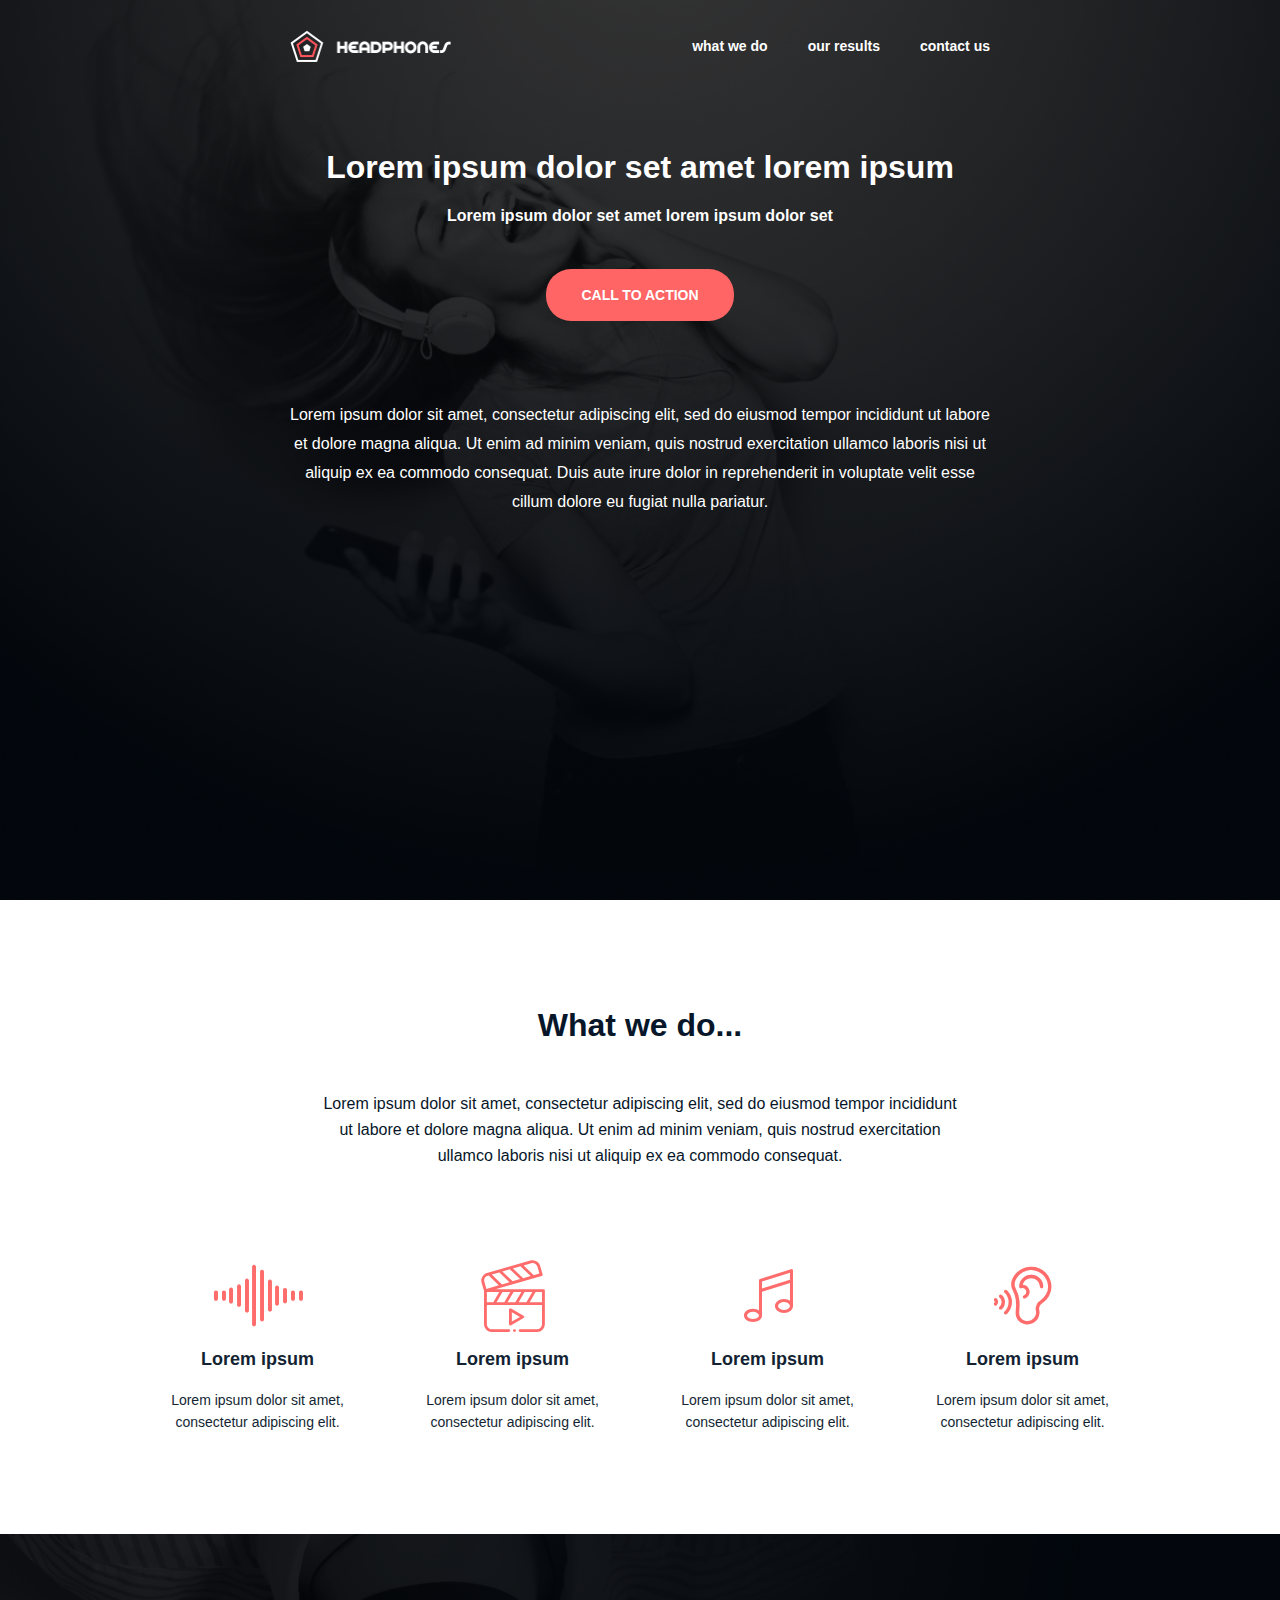
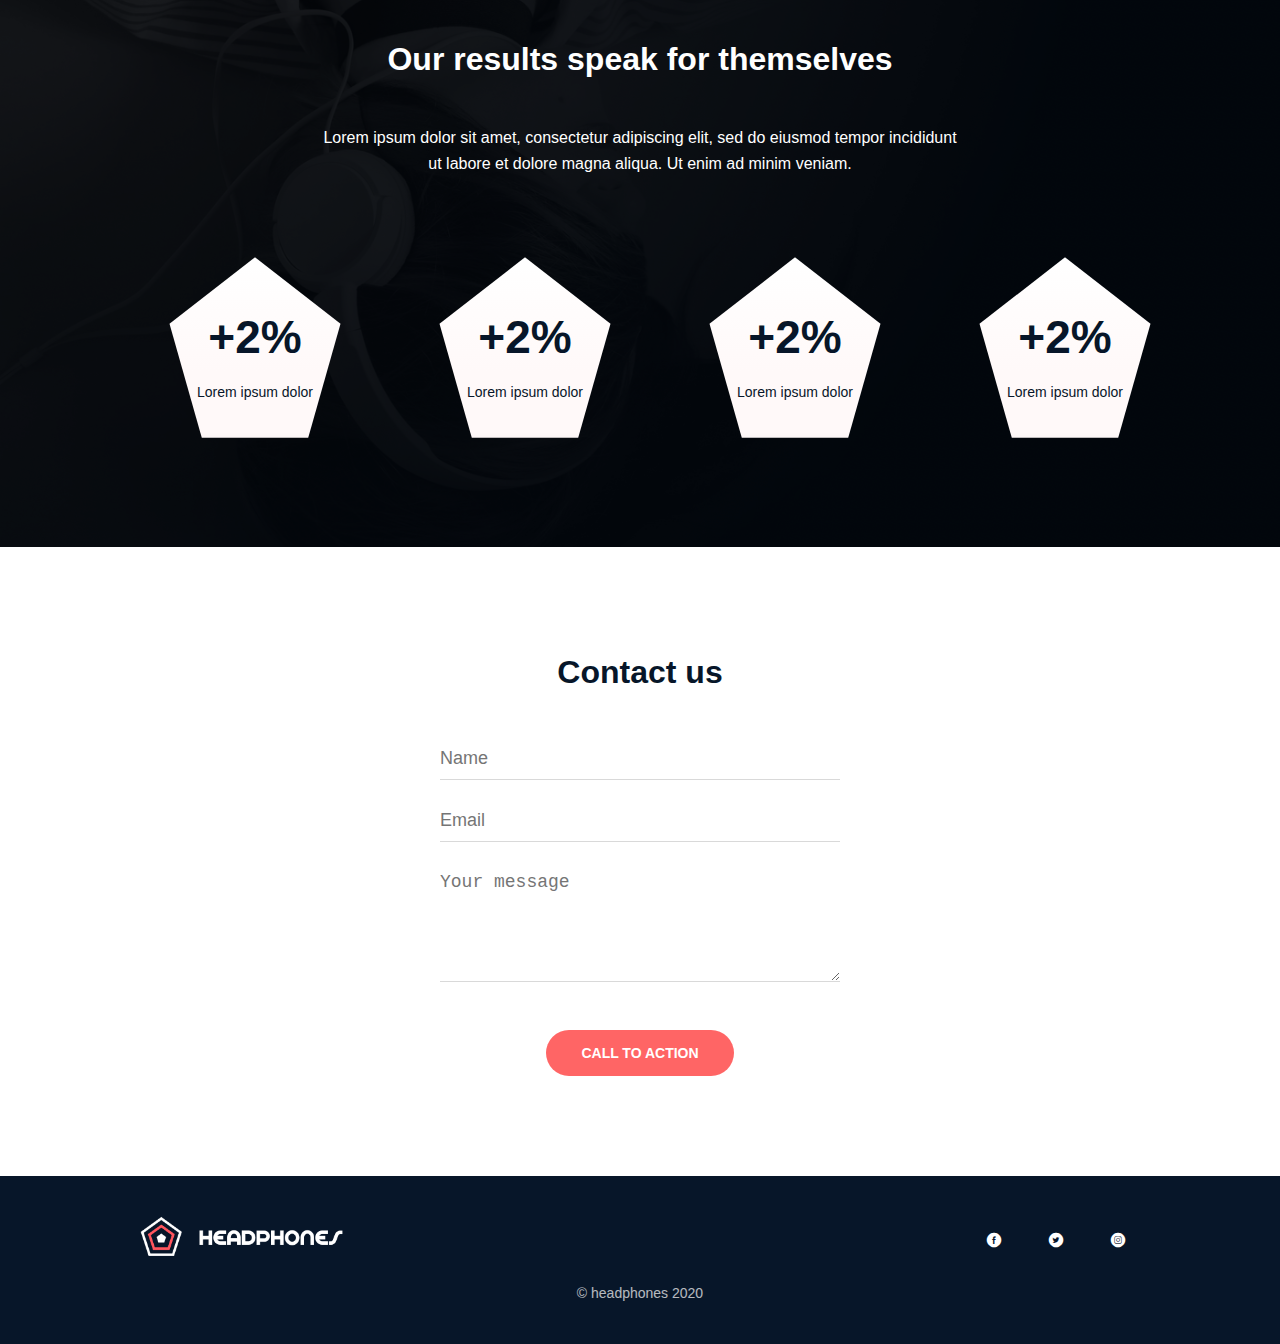
<file: headphones/7-index.html>
<!DOCTYPE html>
<html lang="en">
<head>
    <meta charset="UTF-8">
    <meta name="viewport" content="width=device-width, initial-scale=1.0">
    <link rel="stylesheet" href="holberton_school-icon/style.css">
    <link rel="stylesheet" href="7-styles.css">
    <title>Headphones - Homepage</title>
</head>
<body>

    <!-- Hero Section -->
    <section class="hero">
        <div class="container">
            <nav>
                <div class="logo">
                    <div class="logo-icon">
                        <img src="images/logo_headphones.png" alt="Headphones Logo">
                    </div>
                </div>

                <button class="menu-toggle" onclick="toggleMenu()">
                    <span></span>
                    <span></span>
                    <span></span>
                </button>

                <ul id="menu">
                    <li><a href="#what-we-do">what we do</a></li>
                    <li><a href="#our-results">our results</a></li>
                    <li><a href="#contact">contact us</a></li>
                </ul>
            </nav>

            <div class="hero-content">
                <h1>Lorem ipsum dolor set amet lorem ipsum</h1>
                <p class="subtitle">Lorem ipsum dolor set amet lorem ipsum dolor set</p>
                <a href="#contact" class="cta-button">Call to action</a>
                <p class="hero-text">
                    Lorem ipsum dolor sit amet, consectetur adipiscing elit, sed do eiusmod tempor incididunt ut labore et dolore magna aliqua. Ut enim ad minim veniam, quis nostrud exercitation ullamco laboris nisi ut aliquip ex ea commodo consequat. Duis aute irure dolor in reprehenderit in voluptate velit esse cillum dolore eu fugiat nulla pariatur.
                </p>
            </div>
        </div>
    </section>

    <!-- What We Do Section -->
    <section class="what-we-do" id="what-we-do">
        <div class="container">
            <h2 class="section-title">What we do...</h2>
            <p class="section-description">
                Lorem ipsum dolor sit amet, consectetur adipiscing elit, sed do eiusmod tempor incididunt ut labore et dolore magna aliqua. Ut enim ad minim veniam, quis nostrud exercitation ullamco laboris nisi ut aliquip ex ea commodo consequat.
            </p>

            <div class="services-grid">
                <div class="service-item">
                    <span class="icon holberton_school-icon-ic_sound"></span>
                    <h3>Lorem ipsum</h3>
                    <p>Lorem ipsum dolor sit amet, consectetur adipiscing elit.</p>
                </div>

                <div class="service-item">
                    <span class="icon holberton_school-icon-ic_video"></span>
                    <h3>Lorem ipsum</h3>
                    <p>Lorem ipsum dolor sit amet, consectetur adipiscing elit.</p>
                </div>

                <div class="service-item">
                    <span class="icon holberton_school-icon-ic_music"></span>
                    <h3>Lorem ipsum</h3>
                    <p>Lorem ipsum dolor sit amet, consectetur adipiscing elit.</p>
                </div>

                <div class="service-item">
                    <span class="icon holberton_school-icon-ic_hearing"></span>
                    <h3>Lorem ipsum</h3>
                    <p>Lorem ipsum dolor sit amet, consectetur adipiscing elit.</p>
                </div>
            </div>
        </div>
    </section>

    <!-- Our Results Section -->
    <section class="our-results" id="our-results">
        <div class="container">
            <h2 class="section-title">Our results speak for themselves</h2>
            <p class="section-description">
                Lorem ipsum dolor sit amet, consectetur adipiscing elit, sed do eiusmod tempor incididunt ut labore et dolore magna aliqua. Ut enim ad minim veniam.
            </p>

            <div class="results-grid">
                <div class="result-item">
                    <div class="pentagon">
                        <div class="pentagon-shape"></div>
                        <div class="pentagon-content">
                            <h3>+2%</h3>
                            <p>Lorem ipsum dolor</p>
                        </div>
                    </div>
                </div>
                <div class="result-item">
                    <div class="pentagon">
                        <div class="pentagon-shape"></div>
                        <div class="pentagon-content">
                            <h3>+2%</h3>
                            <p>Lorem ipsum dolor</p>
                        </div>
                    </div>
                </div>
                <div class="result-item">
                    <div class="pentagon">
                        <div class="pentagon-shape"></div>
                        <div class="pentagon-content">
                            <h3>+2%</h3>
                            <p>Lorem ipsum dolor</p>
                        </div>
                    </div>
                </div>
                <div class="result-item">
                    <div class="pentagon">
                        <div class="pentagon-shape"></div>
                        <div class="pentagon-content">
                            <h3>+2%</h3>
                            <p>Lorem ipsum dolor</p>
                        </div>
                    </div>
                </div>
            </div>
        </div>
    </section>

    <!-- Contact Section -->
    <section class="contact" id="contact">
        <div class="container">
            <h2 class="section-title">Contact us</h2>
            <form class="contact-form">
                <div class="form-group">
                    <input type="text" placeholder="Name" required>
                </div>
                <div class="form-group">
                    <input type="email" placeholder="Email" required>
                </div>
                <div class="form-group">
                    <textarea placeholder="Your message" required></textarea>
                </div>
                <button type="submit" class="cta-button">Call to action</button>
            </form>
        </div>
    </section>

    <!-- Footer Section -->
    <footer class="footer">
        <div class="footer-content">
            <div class="footer-logo" aria-hidden="true">
                <img src="images/logo_headphones.png" alt="Headphones Logo">
            </div>

            <div class="footer-socials" role="navigation" aria-label="Social links">
                <a href="#" class="social-link" aria-label="Facebook">
                    <span class="holberton_school-icon-ic_facebook" aria-hidden="true"></span>
                </a>
                <a href="#" class="social-link" aria-label="Twitter">
                    <span class="holberton_school-icon-ic_twitter" aria-hidden="true"></span>
                </a>
                <a href="#" class="social-link" aria-label="Instagram">
                    <span class="holberton_school-icon-ic_instagram" aria-hidden="true"></span>
                </a>
            </div>
        </div>

        <p class="footer-copyright">© headphones 2020</p>
    </footer>

    <!-- Scripts -->
    <script>
        function toggleMenu() {
            const menu = document.getElementById('menu');
            const menuToggle = document.querySelector('.menu-toggle');
            menu.classList.toggle('active');
            menuToggle.classList.toggle('active');
        }

        document.addEventListener('click', function(event) {
            const menu = document.getElementById('menu');
            const menuToggle = document.querySelector('.menu-toggle');
            if (window.innerWidth <= 768) {
                if (!menu.contains(event.target) && !menuToggle.contains(event.target)) {
                    menu.classList.remove('active');
                    menuToggle.classList.remove('active');
                }
            }
        });

        document.querySelectorAll('#menu a').forEach(link => {
            link.addEventListener('click', function() {
                const menu = document.getElementById('menu');
                const menuToggle = document.querySelector('.menu-toggle');
                menu.classList.remove('active');
                menuToggle.classList.remove('active');
            });
        });
    </script>

</body>
</html>
</file>
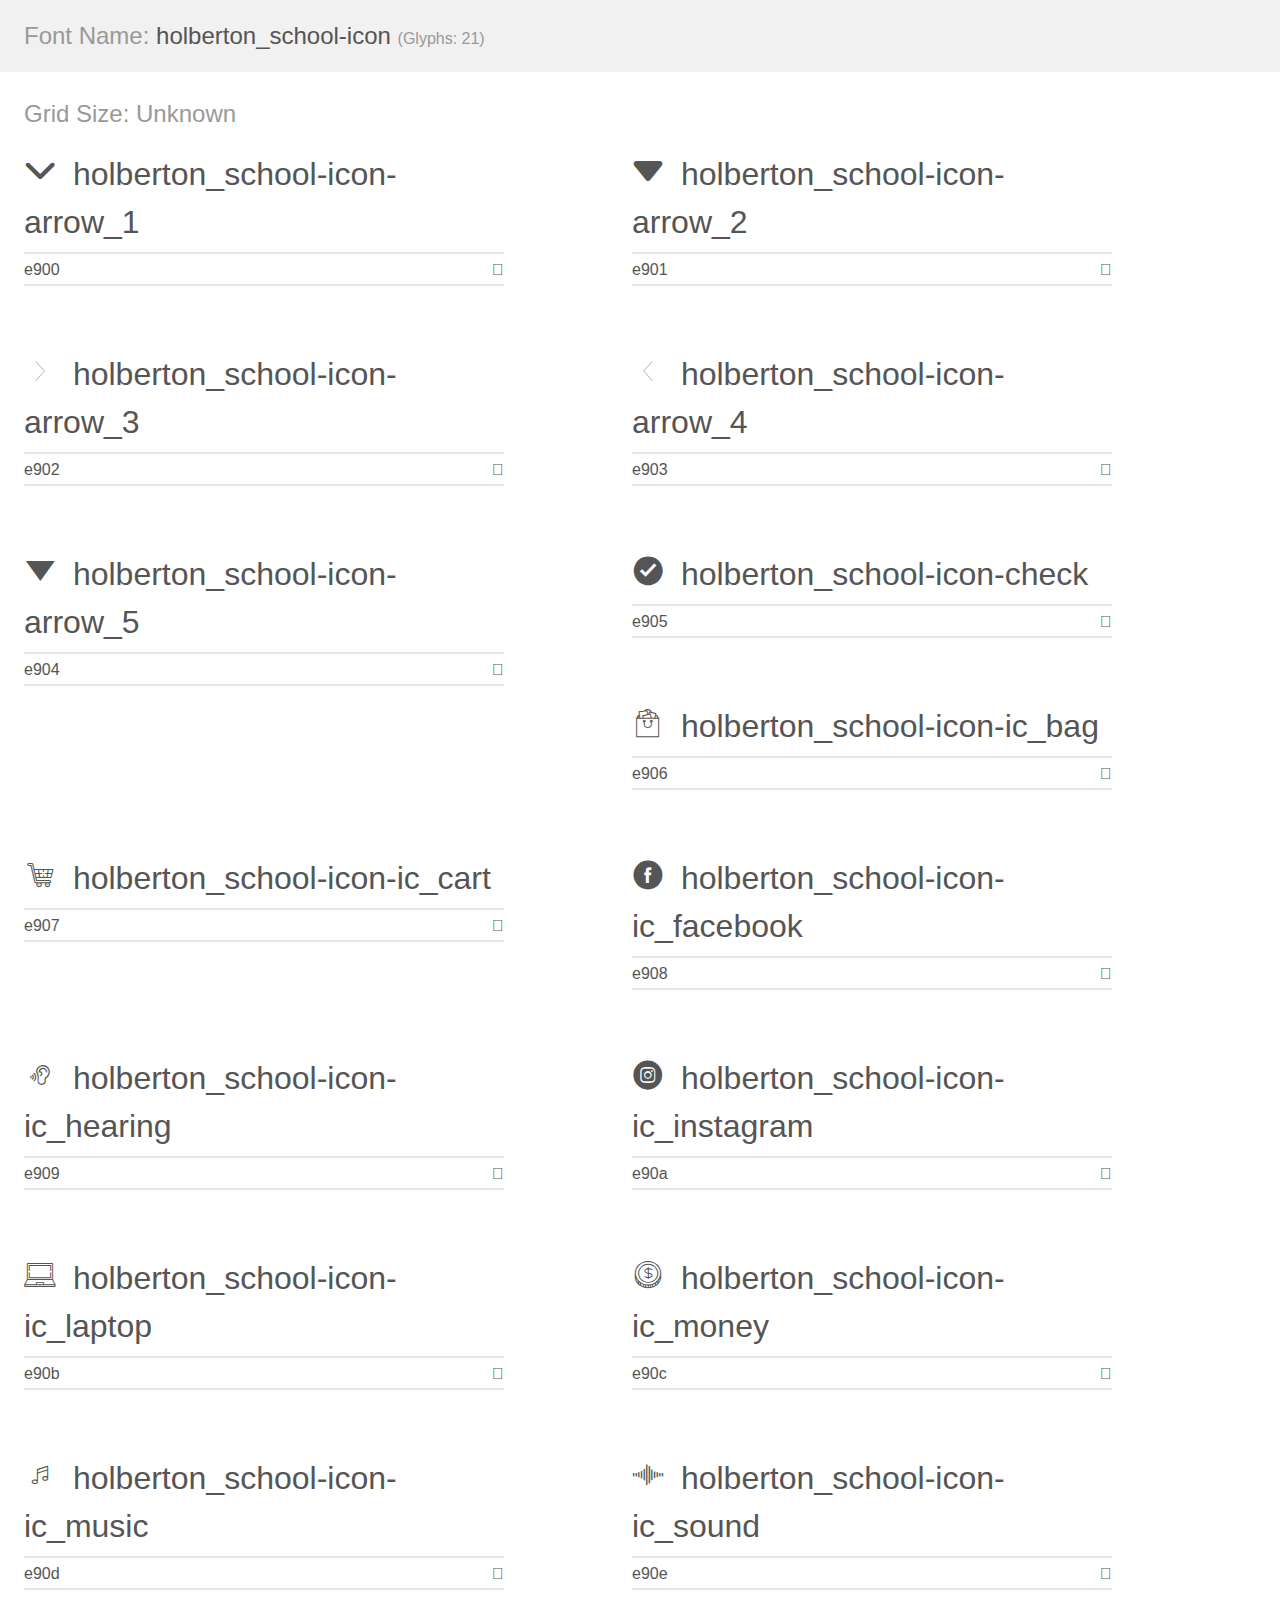
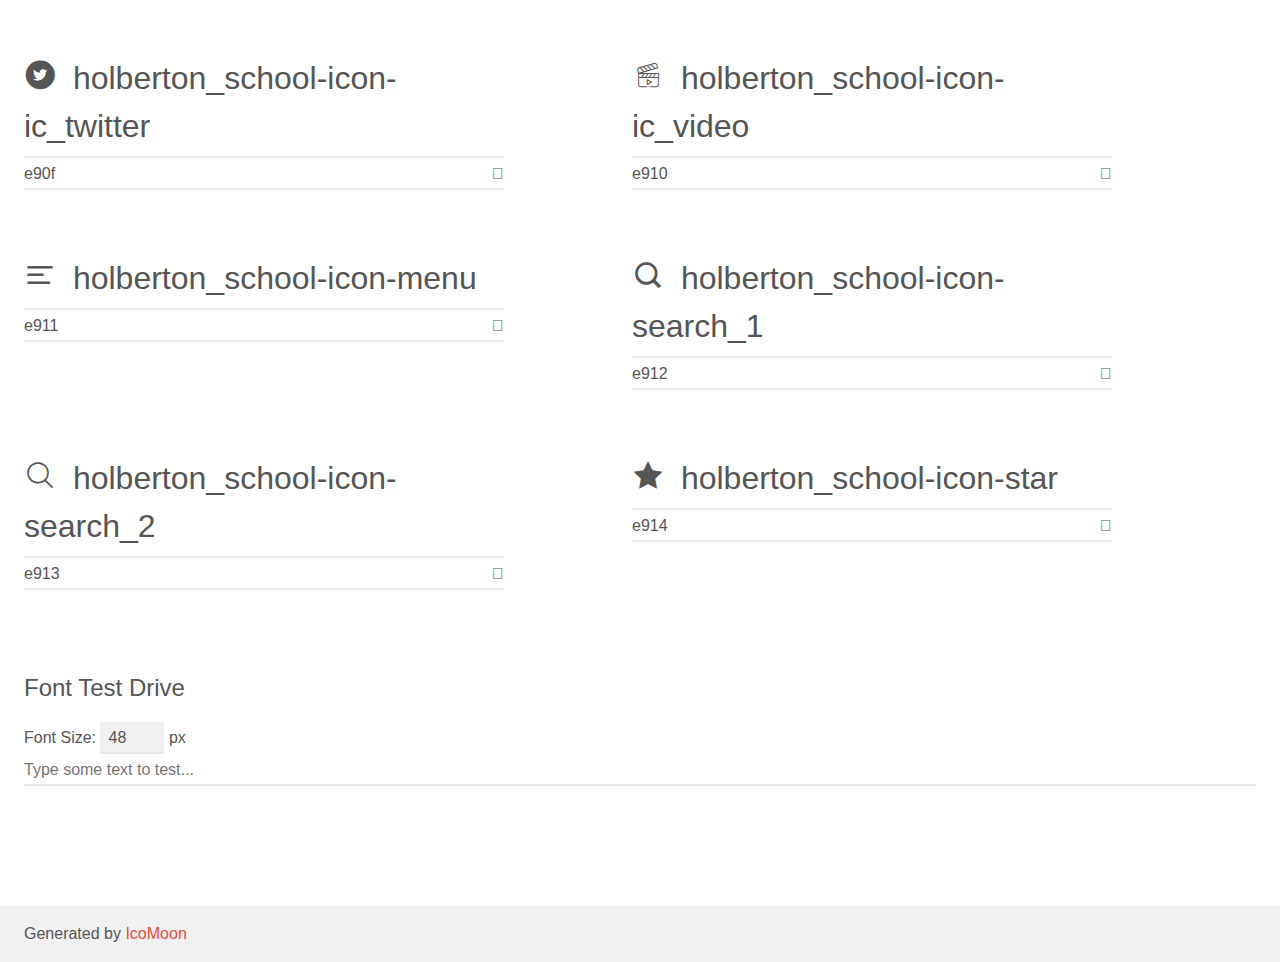
<file: headphones/holberton_school-icon/demo.html>
<!doctype html>
<html>
<head>
    <meta charset="utf-8">
    <title>IcoMoon Demo</title>
    <meta name="description" content="An Icon Font Generated By IcoMoon.io">
    <meta name="viewport" content="width=device-width, initial-scale=1">
    <link rel="stylesheet" href="demo-files/demo.css">
    <link rel="stylesheet" href="style.css"></head>
<body>
    <div class="bgc1 clearfix">
        <h1 class="mhmm mvm"><span class="fgc1">Font Name:</span> holberton_school-icon <small class="fgc1">(Glyphs:&nbsp;21)</small></h1>
    </div>
    <div class="clearfix mhl ptl">
        <h1 class="mvm mtn fgc1">Grid Size: Unknown</h1>
        <div class="glyph fs1">
            <div class="clearfix bshadow0 pbs">
                <span class="holberton_school-icon-arrow_1"></span>
                <span class="mls"> holberton_school-icon-arrow_1</span>
            </div>
            <fieldset class="fs0 size1of1 clearfix hidden-false">
                <input type="text" readonly value="e900" class="unit size1of2" />
                <input type="text" maxlength="1" readonly value="&#xe900;" class="unitRight size1of2 talign-right" />
            </fieldset>
            <div class="fs0 bshadow0 clearfix hidden-true">
                <span class="unit pvs fgc1">liga: </span>
                <input type="text" readonly value="" class="liga unitRight" />
            </div>
        </div>
        <div class="glyph fs1">
            <div class="clearfix bshadow0 pbs">
                <span class="holberton_school-icon-arrow_2"></span>
                <span class="mls"> holberton_school-icon-arrow_2</span>
            </div>
            <fieldset class="fs0 size1of1 clearfix hidden-false">
                <input type="text" readonly value="e901" class="unit size1of2" />
                <input type="text" maxlength="1" readonly value="&#xe901;" class="unitRight size1of2 talign-right" />
            </fieldset>
            <div class="fs0 bshadow0 clearfix hidden-true">
                <span class="unit pvs fgc1">liga: </span>
                <input type="text" readonly value="" class="liga unitRight" />
            </div>
        </div>
        <div class="glyph fs1">
            <div class="clearfix bshadow0 pbs">
                <span class="holberton_school-icon-arrow_3"></span>
                <span class="mls"> holberton_school-icon-arrow_3</span>
            </div>
            <fieldset class="fs0 size1of1 clearfix hidden-false">
                <input type="text" readonly value="e902" class="unit size1of2" />
                <input type="text" maxlength="1" readonly value="&#xe902;" class="unitRight size1of2 talign-right" />
            </fieldset>
            <div class="fs0 bshadow0 clearfix hidden-true">
                <span class="unit pvs fgc1">liga: </span>
                <input type="text" readonly value="" class="liga unitRight" />
            </div>
        </div>
        <div class="glyph fs1">
            <div class="clearfix bshadow0 pbs">
                <span class="holberton_school-icon-arrow_4"></span>
                <span class="mls"> holberton_school-icon-arrow_4</span>
            </div>
            <fieldset class="fs0 size1of1 clearfix hidden-false">
                <input type="text" readonly value="e903" class="unit size1of2" />
                <input type="text" maxlength="1" readonly value="&#xe903;" class="unitRight size1of2 talign-right" />
            </fieldset>
            <div class="fs0 bshadow0 clearfix hidden-true">
                <span class="unit pvs fgc1">liga: </span>
                <input type="text" readonly value="" class="liga unitRight" />
            </div>
        </div>
        <div class="glyph fs1">
            <div class="clearfix bshadow0 pbs">
                <span class="holberton_school-icon-arrow_5"></span>
                <span class="mls"> holberton_school-icon-arrow_5</span>
            </div>
            <fieldset class="fs0 size1of1 clearfix hidden-false">
                <input type="text" readonly value="e904" class="unit size1of2" />
                <input type="text" maxlength="1" readonly value="&#xe904;" class="unitRight size1of2 talign-right" />
            </fieldset>
            <div class="fs0 bshadow0 clearfix hidden-true">
                <span class="unit pvs fgc1">liga: </span>
                <input type="text" readonly value="" class="liga unitRight" />
            </div>
        </div>
        <div class="glyph fs1">
            <div class="clearfix bshadow0 pbs">
                <span class="holberton_school-icon-check"></span>
                <span class="mls"> holberton_school-icon-check</span>
            </div>
            <fieldset class="fs0 size1of1 clearfix hidden-false">
                <input type="text" readonly value="e905" class="unit size1of2" />
                <input type="text" maxlength="1" readonly value="&#xe905;" class="unitRight size1of2 talign-right" />
            </fieldset>
            <div class="fs0 bshadow0 clearfix hidden-true">
                <span class="unit pvs fgc1">liga: </span>
                <input type="text" readonly value="" class="liga unitRight" />
            </div>
        </div>
        <div class="glyph fs1">
            <div class="clearfix bshadow0 pbs">
                <span class="holberton_school-icon-ic_bag"></span>
                <span class="mls"> holberton_school-icon-ic_bag</span>
            </div>
            <fieldset class="fs0 size1of1 clearfix hidden-false">
                <input type="text" readonly value="e906" class="unit size1of2" />
                <input type="text" maxlength="1" readonly value="&#xe906;" class="unitRight size1of2 talign-right" />
            </fieldset>
            <div class="fs0 bshadow0 clearfix hidden-true">
                <span class="unit pvs fgc1">liga: </span>
                <input type="text" readonly value="" class="liga unitRight" />
            </div>
        </div>
        <div class="glyph fs1">
            <div class="clearfix bshadow0 pbs">
                <span class="holberton_school-icon-ic_cart"></span>
                <span class="mls"> holberton_school-icon-ic_cart</span>
            </div>
            <fieldset class="fs0 size1of1 clearfix hidden-false">
                <input type="text" readonly value="e907" class="unit size1of2" />
                <input type="text" maxlength="1" readonly value="&#xe907;" class="unitRight size1of2 talign-right" />
            </fieldset>
            <div class="fs0 bshadow0 clearfix hidden-true">
                <span class="unit pvs fgc1">liga: </span>
                <input type="text" readonly value="" class="liga unitRight" />
            </div>
        </div>
        <div class="glyph fs1">
            <div class="clearfix bshadow0 pbs">
                <span class="holberton_school-icon-ic_facebook"></span>
                <span class="mls"> holberton_school-icon-ic_facebook</span>
            </div>
            <fieldset class="fs0 size1of1 clearfix hidden-false">
                <input type="text" readonly value="e908" class="unit size1of2" />
                <input type="text" maxlength="1" readonly value="&#xe908;" class="unitRight size1of2 talign-right" />
            </fieldset>
            <div class="fs0 bshadow0 clearfix hidden-true">
                <span class="unit pvs fgc1">liga: </span>
                <input type="text" readonly value="" class="liga unitRight" />
            </div>
        </div>
        <div class="glyph fs1">
            <div class="clearfix bshadow0 pbs">
                <span class="holberton_school-icon-ic_hearing"></span>
                <span class="mls"> holberton_school-icon-ic_hearing</span>
            </div>
            <fieldset class="fs0 size1of1 clearfix hidden-false">
                <input type="text" readonly value="e909" class="unit size1of2" />
                <input type="text" maxlength="1" readonly value="&#xe909;" class="unitRight size1of2 talign-right" />
            </fieldset>
            <div class="fs0 bshadow0 clearfix hidden-true">
                <span class="unit pvs fgc1">liga: </span>
                <input type="text" readonly value="" class="liga unitRight" />
            </div>
        </div>
        <div class="glyph fs1">
            <div class="clearfix bshadow0 pbs">
                <span class="holberton_school-icon-ic_instagram"></span>
                <span class="mls"> holberton_school-icon-ic_instagram</span>
            </div>
            <fieldset class="fs0 size1of1 clearfix hidden-false">
                <input type="text" readonly value="e90a" class="unit size1of2" />
                <input type="text" maxlength="1" readonly value="&#xe90a;" class="unitRight size1of2 talign-right" />
            </fieldset>
            <div class="fs0 bshadow0 clearfix hidden-true">
                <span class="unit pvs fgc1">liga: </span>
                <input type="text" readonly value="" class="liga unitRight" />
            </div>
        </div>
        <div class="glyph fs1">
            <div class="clearfix bshadow0 pbs">
                <span class="holberton_school-icon-ic_laptop"></span>
                <span class="mls"> holberton_school-icon-ic_laptop</span>
            </div>
            <fieldset class="fs0 size1of1 clearfix hidden-false">
                <input type="text" readonly value="e90b" class="unit size1of2" />
                <input type="text" maxlength="1" readonly value="&#xe90b;" class="unitRight size1of2 talign-right" />
            </fieldset>
            <div class="fs0 bshadow0 clearfix hidden-true">
                <span class="unit pvs fgc1">liga: </span>
                <input type="text" readonly value="" class="liga unitRight" />
            </div>
        </div>
        <div class="glyph fs1">
            <div class="clearfix bshadow0 pbs">
                <span class="holberton_school-icon-ic_money"></span>
                <span class="mls"> holberton_school-icon-ic_money</span>
            </div>
            <fieldset class="fs0 size1of1 clearfix hidden-false">
                <input type="text" readonly value="e90c" class="unit size1of2" />
                <input type="text" maxlength="1" readonly value="&#xe90c;" class="unitRight size1of2 talign-right" />
            </fieldset>
            <div class="fs0 bshadow0 clearfix hidden-true">
                <span class="unit pvs fgc1">liga: </span>
                <input type="text" readonly value="" class="liga unitRight" />
            </div>
        </div>
        <div class="glyph fs1">
            <div class="clearfix bshadow0 pbs">
                <span class="holberton_school-icon-ic_music"></span>
                <span class="mls"> holberton_school-icon-ic_music</span>
            </div>
            <fieldset class="fs0 size1of1 clearfix hidden-false">
                <input type="text" readonly value="e90d" class="unit size1of2" />
                <input type="text" maxlength="1" readonly value="&#xe90d;" class="unitRight size1of2 talign-right" />
            </fieldset>
            <div class="fs0 bshadow0 clearfix hidden-true">
                <span class="unit pvs fgc1">liga: </span>
                <input type="text" readonly value="" class="liga unitRight" />
            </div>
        </div>
        <div class="glyph fs1">
            <div class="clearfix bshadow0 pbs">
                <span class="holberton_school-icon-ic_sound"></span>
                <span class="mls"> holberton_school-icon-ic_sound</span>
            </div>
            <fieldset class="fs0 size1of1 clearfix hidden-false">
                <input type="text" readonly value="e90e" class="unit size1of2" />
                <input type="text" maxlength="1" readonly value="&#xe90e;" class="unitRight size1of2 talign-right" />
            </fieldset>
            <div class="fs0 bshadow0 clearfix hidden-true">
                <span class="unit pvs fgc1">liga: </span>
                <input type="text" readonly value="" class="liga unitRight" />
            </div>
        </div>
        <div class="glyph fs1">
            <div class="clearfix bshadow0 pbs">
                <span class="holberton_school-icon-ic_twitter"></span>
                <span class="mls"> holberton_school-icon-ic_twitter</span>
            </div>
            <fieldset class="fs0 size1of1 clearfix hidden-false">
                <input type="text" readonly value="e90f" class="unit size1of2" />
                <input type="text" maxlength="1" readonly value="&#xe90f;" class="unitRight size1of2 talign-right" />
            </fieldset>
            <div class="fs0 bshadow0 clearfix hidden-true">
                <span class="unit pvs fgc1">liga: </span>
                <input type="text" readonly value="" class="liga unitRight" />
            </div>
        </div>
        <div class="glyph fs1">
            <div class="clearfix bshadow0 pbs">
                <span class="holberton_school-icon-ic_video"></span>
                <span class="mls"> holberton_school-icon-ic_video</span>
            </div>
            <fieldset class="fs0 size1of1 clearfix hidden-false">
                <input type="text" readonly value="e910" class="unit size1of2" />
                <input type="text" maxlength="1" readonly value="&#xe910;" class="unitRight size1of2 talign-right" />
            </fieldset>
            <div class="fs0 bshadow0 clearfix hidden-true">
                <span class="unit pvs fgc1">liga: </span>
                <input type="text" readonly value="" class="liga unitRight" />
            </div>
        </div>
        <div class="glyph fs1">
            <div class="clearfix bshadow0 pbs">
                <span class="holberton_school-icon-menu"></span>
                <span class="mls"> holberton_school-icon-menu</span>
            </div>
            <fieldset class="fs0 size1of1 clearfix hidden-false">
                <input type="text" readonly value="e911" class="unit size1of2" />
                <input type="text" maxlength="1" readonly value="&#xe911;" class="unitRight size1of2 talign-right" />
            </fieldset>
            <div class="fs0 bshadow0 clearfix hidden-true">
                <span class="unit pvs fgc1">liga: </span>
                <input type="text" readonly value="" class="liga unitRight" />
            </div>
        </div>
        <div class="glyph fs1">
            <div class="clearfix bshadow0 pbs">
                <span class="holberton_school-icon-search_1"></span>
                <span class="mls"> holberton_school-icon-search_1</span>
            </div>
            <fieldset class="fs0 size1of1 clearfix hidden-false">
                <input type="text" readonly value="e912" class="unit size1of2" />
                <input type="text" maxlength="1" readonly value="&#xe912;" class="unitRight size1of2 talign-right" />
            </fieldset>
            <div class="fs0 bshadow0 clearfix hidden-true">
                <span class="unit pvs fgc1">liga: </span>
                <input type="text" readonly value="" class="liga unitRight" />
            </div>
        </div>
        <div class="glyph fs1">
            <div class="clearfix bshadow0 pbs">
                <span class="holberton_school-icon-search_2"></span>
                <span class="mls"> holberton_school-icon-search_2</span>
            </div>
            <fieldset class="fs0 size1of1 clearfix hidden-false">
                <input type="text" readonly value="e913" class="unit size1of2" />
                <input type="text" maxlength="1" readonly value="&#xe913;" class="unitRight size1of2 talign-right" />
            </fieldset>
            <div class="fs0 bshadow0 clearfix hidden-true">
                <span class="unit pvs fgc1">liga: </span>
                <input type="text" readonly value="" class="liga unitRight" />
            </div>
        </div>
        <div class="glyph fs1">
            <div class="clearfix bshadow0 pbs">
                <span class="holberton_school-icon-star"></span>
                <span class="mls"> holberton_school-icon-star</span>
            </div>
            <fieldset class="fs0 size1of1 clearfix hidden-false">
                <input type="text" readonly value="e914" class="unit size1of2" />
                <input type="text" maxlength="1" readonly value="&#xe914;" class="unitRight size1of2 talign-right" />
            </fieldset>
            <div class="fs0 bshadow0 clearfix hidden-true">
                <span class="unit pvs fgc1">liga: </span>
                <input type="text" readonly value="" class="liga unitRight" />
            </div>
        </div>
    </div>

    <!--[if gt IE 8]><!-->
    <div class="mhl clearfix mbl">
        <h1>Font Test Drive</h1>
        <label>
            Font Size: <input id="fontSize" type="number" class="textbox0 mbm"
            min="8" value="48" />
            px
        </label>
        <input id="testText" type="text" class="phl size1of1 mvl"
        placeholder="Type some text to test..." value=""/>
        <div id="testDrive" class="holberton_school-icon-" style="font-family: holberton_school-icon">&nbsp;
        </div>
    </div>
    <!--<![endif]-->
    <div class="bgc1 clearfix">
        <p class="mhl">Generated by <a href="https://icomoon.io/app">IcoMoon</a></p>
    </div>

    <script src="demo-files/demo.js"></script>
</body>
</html>
</file>
<file: css_basic/base.css>
/* Importing webfonts */
/* (If you're learning CSS, you should disregard that) */

@import url(https://fonts.googleapis.com/css?family=Yeseva+One);
@import url(https://fonts.googleapis.com/css?family=Josefin+Sans:400,700,700italic,400italic);


/* CSS reset rules */

html, body {
	height: 100%;
	min-height: 100%;
}
html, body, div, span, applet, object, iframe,
h1, h2, h3, h4, h5, h6, p, blockquote, pre,
a, abbr, acronym, address, big, cite, code,
del, dfn, img, ins, kbd, q, s, samp,
small, strike, sub, sup, tt, var,
b, u, i, center,
dl, dt, dd,
fieldset, form, label, legend,
table, caption, tbody, tfoot, thead, tr, th, td,
article, aside, canvas, details, embed, 
figure, figcaption, footer, header, hgroup, 
menu, nav, output, ruby, section, summary,
time, mark, audio, video {
	margin: 0;
	padding: 0;
	border: 0;
	font-size: 100%;
	font: inherit;
	vertical-align: baseline;
}
/* HTML5 display-role reset for older browsers */
article, aside, details, figcaption, figure, 
footer, header, hgroup, menu, nav, section {
	display: block;
}
body {
	line-height: 1;
}
blockquote, q {
	quotes: none;
}
blockquote:before, blockquote:after,
q:before, q:after {
	content: '';
	content: none;
}
table {
	border-collapse: collapse;
	border-spacing: 0;
}


/* Fonts and colors */

body {
	font-family: 'Josefin Sans', serif;
	color: rgba(0, 0, 0, 0.8);
}
h1, h2, h3, h4, h5, h6, header {
	font-family: 'Yeseva One', sans-serif;
}
article {
}
header {
	border-bottom: 1px solid rgb(221,221,221);
	transition: border-bottom-color 1s ease;
}
header a {
	color: rgba(0, 0, 0, 0.8);
}
aside {
	background: #FAFAFA;
}
aside p {
	border: 1px solid #bbb;
	background: #ddd;
	color: black;
}
footer a {
	color: rgba(0, 0, 0, 0.8);
}
a {
	color: #F80002;
}


/* Positioning and margins */

@media (min-width: 1100px) {
	body {
		width: 1100px;
		margin: 0 auto;
	}
}

article {
	padding: 50px 15px;
}
article > *:first-child {
	margin-top: 0;
}
aside {
	padding: 50px 15px;
}
header .right {
	float: right;
	margin: 0 10px 15px;
}


/* Header */
header {
	padding: 20px 0;
	height: 80px;
}
header ul {
	list-style: none;
	margin: 0;
	padding: 0;
}
header li {
	display: inline;
	vertical-align:middle;
}
header li:first-child {
	margin: 0;
}
header li a {
	margin: 0 10px;
}
header li.logo {
	font-size: 36px;
}
header a {
	text-decoration: none;
}


/* Aside */

aside p {
	border-radius: 10px;
	padding: 20px 20px;
}


/* Footer */

footer {
	padding: 5px 15px;
	height: 80px;
}


/* Text styles and margins */

p {
	margin-bottom: 15px;
}
h1 {
	font-size: 36px;
	margin: 40px 0 20px;
}
h2 {
	font-size: 32px;
	margin: 30px 0 15px;
}
h3 {
	font-size: 28px;
	margin: 25px 0 10px;
}
h4 {
	font-size: 20px;
	font-weight: bold;
	margin: 20px 0 10px;
}
h5 {
	font-size: 18px;
	font-weight: bold;
	margin: 15px 0 10px;
}
h6 {
	font-weight: bold;
	margin: 5px 0;
}

@media (max-width: 800px) {
  body.works_on_smartphone {
  	display: block;
  }
  body.works_on_smartphone main {
  	display: block;
  }
  header .right {
  	float: none;
  }
}
</file>
<file: css_basic/styles.css>
/* Global styling */
body {
    background-color: #f5f7fa;
    color: #333;
    font-family: Arial, Helvetica, sans-serif;
}

/* Header styling */
header {
    background-color: #222;
    color: white;
    padding: 15px;
}

header ul {
    list-style: none;
    display: flex;
    gap: 25px;
}

header a {
    text-decoration: none;
    color: white;
    font-weight: bold;
}

header a:hover {
    color: #ff9800;
}

/* Add logo styling (if added later) */
.logo {
    font-size: 30px;
    margin-right: 20px;
}

/* Article styling */
article {
    background-color: white;
    padding: 25px;
    margin: 10px;
    border-radius: 10px;
    box-shadow: 0 2px 8px rgba(0,0,0,0.1);
}

/* Links inside article */
article a {
    color: #007bff;
    text-decoration: none;
}

article a:hover {
    text-decoration: underline;
}

/* Image styling */
article img {
    max-width: 100%;
    border-radius: 5px;
}

/* Table styling */
table {
    width: 100%;
    border-collapse: collapse;
    margin-top: 20px;
}

th, td {
    padding: 12px;
    border: 1px solid #ccc;
    text-align: left;
}

th {
    background-color: #222;
    color: white;
}

tbody tr:nth-child(even) {
    background-color: #f2f2f2;
}

/* Aside styling */
aside {
    background-color: #eeeeee;
    padding: 20px;
    margin: 10px;
    border-radius: 8px;
}

/* Footer styling */
footer {
    background-color: #222;
    text-align: center;
    color: white;
    padding: 12px;
    font-size: 14px;
}

footer a {
    color: #ff9800;
}

footer a:hover {
    color: white;
}
</file>
<file: headphones/holberton_school-icon/style.css>
@font-face {
  font-family: 'holberton_school-icon';
  src:  url('fonts/holberton_school-icon.eot?sq4eq4');
  src:  url('fonts/holberton_school-icon.eot?sq4eq4#iefix') format('embedded-opentype'),
    url('fonts/holberton_school-icon.ttf?sq4eq4') format('truetype'),
    url('fonts/holberton_school-icon.woff?sq4eq4') format('woff'),
    url('fonts/holberton_school-icon.svg?sq4eq4#holberton_school-icon') format('svg');
  font-weight: normal;
  font-style: normal;
  font-display: block;
}

[class^="holberton_school-icon-"], [class*=" holberton_school-icon-"] {
  /* use !important to prevent issues with browser extensions that change fonts */
  font-family: 'holberton_school-icon' !important;
  speak: none;
  font-style: normal;
  font-weight: normal;
  font-variant: normal;
  text-transform: none;
  line-height: 1;

  /* Better Font Rendering =========== */
  -webkit-font-smoothing: antialiased;
  -moz-osx-font-smoothing: grayscale;
}

.holberton_school-icon-arrow_1:before {
  content: "\e900";
}
.holberton_school-icon-arrow_2:before {
  content: "\e901";
}
.holberton_school-icon-arrow_3:before {
  content: "\e902";
}
.holberton_school-icon-arrow_4:before {
  content: "\e903";
}
.holberton_school-icon-arrow_5:before {
  content: "\e904";
}
.holberton_school-icon-check:before {
  content: "\e905";
}
.holberton_school-icon-ic_bag:before {
  content: "\e906";
}
.holberton_school-icon-ic_cart:before {
  content: "\e907";
}
.holberton_school-icon-ic_facebook:before {
  content: "\e908";
}
.holberton_school-icon-ic_hearing:before {
  content: "\e909";
}
.holberton_school-icon-ic_instagram:before {
  content: "\e90a";
}
.holberton_school-icon-ic_laptop:before {
  content: "\e90b";
}
.holberton_school-icon-ic_money:before {
  content: "\e90c";
}
.holberton_school-icon-ic_music:before {
  content: "\e90d";
}
.holberton_school-icon-ic_sound:before {
  content: "\e90e";
}
.holberton_school-icon-ic_twitter:before {
  content: "\e90f";
}
.holberton_school-icon-ic_video:before {
  content: "\e910";
}
.holberton_school-icon-menu:before {
  content: "\e911";
}
.holberton_school-icon-search_1:before {
  content: "\e912";
}
.holberton_school-icon-search_2:before {
  content: "\e913";
}
.holberton_school-icon-star:before {
  content: "\e914";
}
</file>
<file: headphones/holberton_school-icon/demo-files/demo.css>
body {
  padding: 0;
  margin: 0;
  font-family: sans-serif;
  font-size: 1em;
  line-height: 1.5;
  color: #555;
  background: #fff;
}
h1 {
  font-size: 1.5em;
  font-weight: normal;
}
small {
  font-size: .66666667em;
}
a {
  color: #e74c3c;
  text-decoration: none;
}
a:hover, a:focus {
  box-shadow: 0 1px #e74c3c;
}
.bshadow0, input {
  box-shadow: inset 0 -2px #e7e7e7;
}
input:hover {
  box-shadow: inset 0 -2px #ccc;
}
input, fieldset {
  font-family: sans-serif;
  font-size: 1em;
  margin: 0;
  padding: 0;
  border: 0;
}
input {
  color: inherit;
  line-height: 1.5;
  height: 1.5em;
  padding: .25em 0;
}
input:focus {
  outline: none;
  box-shadow: inset 0 -2px #449fdb;
}
.glyph {
  font-size: 16px;
  width: 15em;
  padding-bottom: 1em;
  margin-right: 4em;
  margin-bottom: 1em;
  float: left;
  overflow: hidden;
}
.liga {
  width: 80%;
  width: calc(100% - 2.5em);
}
.talign-right {
  text-align: right;
}
.talign-center {
  text-align: center;
}
.bgc1 {
  background: #f1f1f1;
}
.fgc1 {
  color: #999;
}
.fgc0 {
  color: #000;
}
p {
  margin-top: 1em;
  margin-bottom: 1em;
}
.mvm {
  margin-top: .75em;
  margin-bottom: .75em;
}
.mtn {
  margin-top: 0;
}
.mtl, .mal {
  margin-top: 1.5em;
}
.mbl, .mal {
  margin-bottom: 1.5em;
}
.mal, .mhl {
  margin-left: 1.5em;
  margin-right: 1.5em;
}
.mhmm {
  margin-left: 1em;
  margin-right: 1em;
}
.mls {
  margin-left: .25em;
}
.ptl {
  padding-top: 1.5em;
}
.pbs, .pvs {
  padding-bottom: .25em;
}
.pvs, .pts {
  padding-top: .25em;
}
.unit {
  float: left;
}
.unitRight {
  float: right;
}
.size1of2 {
  width: 50%;
}
.size1of1 {
  width: 100%;
}
.clearfix:before, .clearfix:after {
  content: " ";
  display: table;
}
.clearfix:after {
  clear: both;
}
.hidden-true {
  display: none;
}
.textbox0 {
  width: 3em;
  background: #f1f1f1;
  padding: .25em .5em;
  line-height: 1.5;
  height: 1.5em;
}
#testDrive {
  display: block;
  padding-top: 24px;
  line-height: 1.5;
}
.fs0 {
  font-size: 16px;
}
.fs1 {
  font-size: 32px;
}
</file>
<file: headphones/0-styles.css>
/* Reset */
* {
    margin: 0;
    padding: 0;
    box-sizing: border-box;
}

body {
    font-family: 'Source Sans Pro', Arial, sans-serif;
    line-height: 1.6;
    color: white;
}

/* Container - max width 1000px centered */
.container {
    max-width: 1000px;
    margin: 0 auto;
    padding: 0 20px;
}

/* Hero Section */
.hero {
    background: linear-gradient(rgba(0, 0, 0, 0.7), rgba(0, 0, 0, 0.7)),
                url('images/headphones_hero_1.jpg');
    background-size: cover;
    background-position: center;
    min-height: 100vh;
    display: flex;
    flex-direction: column;
}

/* Navigation */
nav {
    display: flex;
    justify-content: space-between;
    align-items: center;
    padding: 30px 0;
}

.logo {
    display: flex;
    align-items: center;
    gap: 10px;
    font-size: 16px;
    font-weight: bold;
}

.logo-icon {
    width: 161px;
    height: 32px;
}

.logo-icon img {
    width: 100%;
    height: 100%;
    object-fit: contain;
}

/* Mobile menu toggle */
.menu-toggle {
    display: none;
    background: none;
    border: none;
    cursor: pointer;
    padding: 10px;
}

.menu-toggle span {
    display: block;
    width: 25px;
    height: 3px;
    background: white;
    margin: 5px 0;
    transition: 0.3s;
}

nav ul {
    display: flex;
    list-style: none;
    gap: 40px;
}

nav a {
    color: white;
    text-decoration: none;
    font-size: 14px;
    font-weight: 600;
    transition: color 0.3s;
}

/* Link hover/active state - #FF6565 */
nav a:hover,
nav a:active {
    color: #FF6565;
}

/* Hero Content */
.hero-content {
    flex: 1;
    display: flex;
    flex-direction: column;
    justify-content: center;
    align-items: center;
    text-align: center;
    padding: 50px 0;
}

.hero-content h1 {
    font-size: 32px;
    margin-bottom: 10px;
    font-weight: bold;
}

.hero-content .subtitle {
    font-size: 16px;
    margin-bottom: 40px;
    font-weight: bold;
}

.cta-button {
    background: #FF6565;
    color: white;
    padding: 15px 35px;
    border: none;
    border-radius: 25px;
    font-size: 14px;
    font-weight: bold;
    cursor: pointer;
    text-decoration: none;
    display: inline-block;
    transition: opacity 0.3s;
    text-transform: uppercase;
}

/* Button hover/active state - opacity 0.9 */
.cta-button:hover,
.cta-button:active {
    opacity: 0.9;
}

.hero-text {
    margin-top: 80px;
    font-size: 16px;
    line-height: 1.8;
    max-width: 700px;
    color: white;
}

/* Mobile Responsive - 480px or less */
@media (max-width: 480px) {
    .container {
        padding: 0 15px;
    }

    /* Mobile menu */
    .menu-toggle {
        display: block;
    }

    nav ul {
        display: none;
        position: absolute;
        top: 80px;
        left: 0;
        right: 0;
        background: rgba(0, 0, 0, 0.95);
        flex-direction: column;
        gap: 0;
        padding: 20px 0;
    }

    nav ul.active {
        display: flex;
    }

    nav ul li {
        text-align: center;
        padding: 15px 0;
    }

    nav {
        padding: 20px 0;
    }

    .hero-content h1 {
        font-size: 24px;
    }

    .hero-content .subtitle {
        font-size: 14px;
    }

    .cta-button {
        padding: 12px 30px;
        font-size: 13px;
    }

    .hero-text {
        margin-top: 50px;
        font-size: 14px;
        line-height: 1.7;
    }
}

/* Tablet - between 481px and 768px */
@media (min-width: 481px) and (max-width: 768px) {
    .hero-content h1 {
        font-size: 28px;
    }

    nav ul {
        gap: 25px;
    }
}
</file>
<file: headphones/1-styles.css>
/* Reset */
* {
    margin: 0;
    padding: 0;
    box-sizing: border-box;
}

body {
    font-family: 'Source Sans Pro', Arial, sans-serif;
    line-height: 1.6;
    color: white;
}

/* Container - max width 1000px centered */
.container {
    max-width: 1000px;
    margin: 0 auto;
    padding: 0 20px;
}

/* Hero Section */
.hero {
    background: linear-gradient(rgba(0, 0, 0, 0.7), rgba(0, 0, 0, 0.7)),
                url('images/headphones_hero_1.jpg');
    background-size: cover;
    background-position: center;
    min-height: 100vh;
    display: flex;
    flex-direction: column;
}

/* Navigation */
nav {
    display: flex;
    justify-content: space-between;
    align-items: center;
    padding: 30px 0;
}

.logo {
    display: flex;
    align-items: center;
    gap: 10px;
    font-size: 16px;
    font-weight: bold;
}

.logo-icon {
    width: 161px;
    height: 32px;
}

.logo-icon img {
    width: 100%;
    height: 100%;
    object-fit: contain;
}

/* Mobile menu toggle */
.menu-toggle {
    display: none;
    background: none;
    border: none;
    cursor: pointer;
    padding: 10px;
}

.menu-toggle span {
    display: block;
    width: 25px;
    height: 3px;
    background: white;
    margin: 5px 0;
    transition: 0.3s;
}

nav ul {
    display: flex;
    list-style: none;
    gap: 40px;
}

nav a {
    color: white;
    text-decoration: none;
    font-size: 14px;
    font-weight: 600;
    transition: color 0.3s;
}

/* Link hover/active state - #FF6565 */
nav a:hover,
nav a:active {
    color: #FF6565;
}

/* Hero Content */
.hero-content {
    flex: 1;
    display: flex;
    flex-direction: column;
    justify-content: center;
    align-items: center;
    text-align: center;
    padding: 50px 0;
}

.hero-content h1 {
    font-size: 32px;
    margin-bottom: 10px;
    font-weight: bold;
}

.hero-content .subtitle {
    font-size: 16px;
    margin-bottom: 40px;
    font-weight: bold;
}

.cta-button {
    background: #FF6565;
    color: white;
    padding: 15px 35px;
    border: none;
    border-radius: 25px;
    font-size: 14px;
    font-weight: bold;
    cursor: pointer;
    text-decoration: none;
    display: inline-block;
    transition: opacity 0.3s;
    text-transform: uppercase;
}

/* Button hover/active state - opacity 0.9 */
.cta-button:hover,
.cta-button:active {
    opacity: 0.9;
}

.hero-text {
    margin-top: 80px;
    font-size: 16px;
    line-height: 1.8;
    max-width: 700px;
    color: white;
}

/* Mobile Responsive - 480px or less */
@media (max-width: 480px) {
    .container {
        padding: 0 15px;
    }

    /* Mobile menu */
    .menu-toggle {
        display: block;
    }

    nav ul {
        display: none;
        position: absolute;
        top: 80px;
        left: 0;
        right: 0;
        background: rgba(0, 0, 0, 0.95);
        flex-direction: column;
        gap: 0;
        padding: 20px 0;
    }

    nav ul.active {
        display: flex;
    }

    nav ul li {
        text-align: center;
        padding: 15px 0;
    }

    nav {
        padding: 20px 0;
    }

    .hero-content h1 {
        font-size: 24px;
    }

    .hero-content .subtitle {
        font-size: 14px;
    }

    .cta-button {
        padding: 12px 30px;
        font-size: 13px;
    }

    .hero-text {
        margin-top: 50px;
        font-size: 14px;
        line-height: 1.7;
    }
}
/* What We Do Section */
.what-we-do {
    padding: 100px 20px;
    text-align: center;
    color: black;  /* Default text color for this section */
}

/* White BG like the ALX project expects */
.what-we-do {
    background: white;
}

.section-title {
    font-size: 32px;
    font-weight: bold;
    margin-bottom: 30px;
    color: black;
}

.section-description {
    max-width: 700px;
    margin: 0 auto 70px;
    font-size: 16px;
    line-height: 1.7;
    color: #444;
}

/* Grid layout for services */
.services-grid {
    display: grid;
    grid-template-columns: repeat(4, 1fr);
    gap: 60px;
}

/* Each service item */
.service-item {
    text-align: center;
}

.service-item .icon {
    font-size: 120px;
    color: #FF6565; /* ALX design color */
    display: block;
    margin-bottom: 20px;
}

.service-item h3 {
    font-size: 18px;
    margin-bottom: 15px;
    color: black;
}

.service-item p {
    font-size: 14px;
    line-height: 1.6;
    color: #444;
}

/* Tablet - between 481px and 768px */
@media (min-width: 481px) and (max-width: 768px) {
    .hero-content h1 {
        font-size: 28px;
    }

    nav ul {
        gap: 25px;
    }

    .services-grid {
        grid-template-columns: repeat(2, 1fr);
        gap: 60px;
    }
}
</file>
<file: headphones/2-styles.css>
/* Reset */
* {
    margin: 0;
    padding: 0;
    box-sizing: border-box;
}

body {
    font-family: 'Source Sans Pro', Arial, sans-serif;
    line-height: 1.6;
    color: white;
}

/* Container - max width 1000px centered */
.container {
    max-width: 1000px;
    margin: 0 auto;
    padding: 0 20px;
}

/* Hero Section */
.hero {
    background: linear-gradient(rgba(0, 0, 0, 0.7), rgba(0, 0, 0, 0.7)),
                url('images/headphones_hero_1.jpg');
    background-size: cover;
    background-position: center;
    min-height: 100vh;
    display: flex;
    flex-direction: column;
}

/* Navigation */
nav {
    display: flex;
    justify-content: space-between;
    align-items: center;
    padding: 30px 0;
    position: relative;
}

.logo {
    display: flex;
    align-items: center;
    gap: 10px;
    font-size: 16px;
    font-weight: bold;
    order: 2; /* Logo in center on mobile */
}

.logo-icon {
    width: 161px;
    height: 32px;
}

.logo-icon img {
    width: 100%;
    height: 100%;
    object-fit: contain;
}

/* Mobile menu toggle */
.menu-toggle {
    display: none;
    background: none;
    border: 2px solid white;
    border-radius: 50%;
    cursor: pointer;
    padding: 0;
    width: 40px;
    height: 40px;
    z-index: 1000;
    position: relative;
    transition: 0.3s;
    order: 1; /* Hamburger on left on mobile */
}

.menu-toggle:hover {
    opacity: 0.8;
}

.menu-toggle span {
    display: block;
    width: 16px;
    height: 2px;
    background: white;
    margin: 3px auto;
    transition: 0.3s;
}

/* X icon when menu is active */
.menu-toggle.active span:nth-child(1) {
    transform: rotate(45deg) translate(5px, 5px);
}

.menu-toggle.active span:nth-child(2) {
    opacity: 0;
}

.menu-toggle.active span:nth-child(3) {
    transform: rotate(-45deg) translate(5px, -5px);
}

nav ul {
    display: flex;
    list-style: none;
    gap: 40px;
    order: 3; /* Menu on right on desktop */
}

nav a {
    color: white;
    text-decoration: none;
    font-size: 14px;
    font-weight: 600;
    transition: color 0.3s;
}

/* Link hover/active state - #FF6565 */
nav a:hover,
nav a:active {
    color: #FF6565;
}

/* Hero Content */
.hero-content {
    flex: 1;
    display: flex;
    flex-direction: column;
    justify-content: center;
    align-items: center;
    text-align: center;
    padding: 50px 0;
}

.hero-content h1 {
    font-size: 32px;
    margin-bottom: 10px;
    font-weight: bold;
}

.hero-content .subtitle {
    font-size: 16px;
    margin-bottom: 40px;
    font-weight: bold;
}

.cta-button {
    background: #FF6565;
    color: white;
    padding: 15px 35px;
    border: none;
    border-radius: 25px;
    font-size: 14px;
    font-weight: bold;
    cursor: pointer;
    text-decoration: none;
    display: inline-block;
    transition: opacity 0.3s;
    text-transform: uppercase;
}

/* Button hover/active state - opacity 0.9 */
.cta-button:hover,
.cta-button:active {
    opacity: 0.9;
}

.hero-text {
    margin-top: 80px;
    font-size: 16px;
    line-height: 1.8;
    max-width: 700px;
    color: white;
}

/* What We Do Section */
.what-we-do {
    padding: 100px 20px;
    background: white;
    text-align: center;
}

.section-title {
    font-size: 32px;
    font-weight: 600;
    margin-bottom: 40px;
    color: #071629;
}

.section-description {
    max-width: 637px;
    margin: 0 auto 80px;
    font-size: 16px;
    line-height: 1.625;
    color: #071629;
}

/* Services Grid */
.services-grid {
    display: grid;
    grid-template-columns: repeat(4, 1fr);
    gap: 60px;
    max-width: 1000px;
    margin: 0 auto;
}

.service-item {
    text-align: center;
}

.service-item .icon {
    font-size: 94px;
    color: #FF6565;
    display: block;
    margin-bottom: 20px;
}

.service-item h3 {
    font-size: 18px;
    font-weight: 600;
    margin-bottom: 15px;
    color: #071629;
}

.service-item p {
    font-size: 14px;
    line-height: 1.625;
    color: #071629;
}

/* Our Results Section */
.our-results {
    padding: 100px 20px;
    background: linear-gradient(rgba(0, 0, 0, 0.7), rgba(0, 0, 0, 0.7)),
                url('images/headphones_hero_2.jpg');
    background-size: cover;
    background-position: center;
    position: relative;
    text-align: center;
}

.our-results .section-title {
    color: white;
}

.our-results .section-description {
    color: white;
}

/* Results Grid */
.results-grid {
    display: grid;
    grid-template-columns: repeat(4, 1fr);
    gap: 80px;
    max-width: 1000px;
    margin: 0 auto;
}

.result-item {
    text-align: center;
    position: relative;
}

.pentagon-icon {
    width: 190px;
    height: 190px;
    margin: 0 auto;
    position: relative;
}

.pentagon-icon img {
    width: 100%;
    height: 100%;
    object-fit: contain;
}

.result-content {
    position: absolute;
    top: 50%;
    left: 50%;
    transform: translate(-50%, -50%);
    width: 100%;
}

.result-item h3 {
    font-size: 46px;
    font-weight: bold;
    margin-bottom: 5px;
    color: white;
}

.result-item p {
    font-size: 14px;
    line-height: 1.625;
    color: white;
}

/* Mobile Responsive - 480px or less */
@media (max-width: 480px) {
    .container {
        padding: 0 15px;
    }

    /* Show hamburger menu on mobile */
    .menu-toggle {
        display: block;
    }

    /* Hide desktop menu by default */
    nav ul {
        display: none;
        position: fixed;
        top: 0;
        left: 0;
        right: 0;
        background: rgba(7, 22, 41, 0.98);
        flex-direction: column;
        gap: 0;
        padding: 80px 0 40px 0;
        z-index: 999;
    }

    /* Show menu when active */
    nav ul.active {
        display: flex;
    }

    nav ul li {
        text-align: center;
        padding: 20px 0;
        border-bottom: 1px solid rgba(255, 255, 255, 0.1);
    }

    nav ul li:last-child {
        border-bottom: none;
    }

    nav {
        padding: 20px 0;
        position: relative;
    }

    .hero-content h1 {
        font-size: 24px;
    }

    .hero-content .subtitle {
        font-size: 14px;
    }

    .cta-button {
        padding: 12px 30px;
        font-size: 13px;
    }

    .hero-text {
        margin-top: 50px;
        font-size: 14px;
        line-height: 1.7;
    }

    /* What We Do Section - Mobile */
    .what-we-do {
        padding: 60px 20px;
    }

    .section-title {
        font-size: 28px;
    }

    .section-description {
        font-size: 14px;
        margin-bottom: 60px;
    }

    .services-grid {
        grid-template-columns: 1fr;
        gap: 80px;
    }

    .service-item .icon {
        font-size: 80px;
    }

    /* Our Results Section - Mobile */
    .our-results {
        padding: 60px 20px;
    }

    .results-grid {
        grid-template-columns: 1fr;
        gap: 60px;
    }

    .pentagon-icon {
        width: 150px;
        height: 150px;
    }

    .result-item h3 {
        font-size: 36px;
    }
}

/* Tablet - between 481px and 768px */
@media (min-width: 481px) and (max-width: 768px) {
    /* Nav becomes a column container */
    nav {
        flex-direction: column;
        align-items: stretch;
        padding: 20px 0 0 0;
        position: relative;
    }

    /* Show hamburger menu on tablet */
    .menu-toggle {
        display: block;
        position: absolute;
        left: 0;
        top: 0;
    }

    /* Center logo on tablet */
    .logo {
        order: 1;
        margin: 0 auto;
        padding-bottom: 20px;
    }

    /* Menu appears BELOW header in the flow */
    nav ul {
        display: none;
        width: 100%;
        background: transparent;
        flex-direction: column;
        align-items: center;
        gap: 30px;
        padding: 20px 0;
        order: 2;
    }

    nav ul.active {
        display: flex;
    }

    nav ul li {
        padding: 0;
    }

    nav ul li a {
        font-size: 16px;
        display: block;
        padding: 5px 20px;
    }

    .hero-content {
        padding: 30px 0 50px 0;
    }

    .hero-content h1 {
        font-size: 28px;
    }

    .services-grid {
        grid-template-columns: repeat(2, 1fr);
        gap: 60px;
    }

    .results-grid {
        grid-template-columns: repeat(2, 1fr);
        gap: 60px;
    }
}
</file>
<file: headphones/3-styles.css>
/* Reset */
* {
    margin: 0;
    padding: 0;
    box-sizing: border-box;
}

body {
    font-family: 'Source Sans Pro', Arial, sans-serif;
    line-height: 1.6;
    color: white;
}

/* Container - max width 1000px centered */
.container {
    max-width: 1000px;
    margin: 0 auto;
    padding: 0 20px;
}

/* Hero Section */
.hero {
    background: linear-gradient(rgba(0, 0, 0, 0.7), rgba(0, 0, 0, 0.7)),
                url('images/headphones_hero_1.jpg');
    background-size: cover;
    background-position: center;
    min-height: 100vh;
    display: flex;
    flex-direction: column;
}

/* Navigation */
nav {
    display: flex;
    justify-content: space-between;
    align-items: center;
    padding: 30px 0;
    position: relative;
}

.logo {
    display: flex;
    align-items: center;
    gap: 10px;
    font-size: 16px;
    font-weight: bold;
    order: 2; /* Logo in center on mobile */
}

.logo-icon {
    width: 161px;
    height: 32px;
}

.logo-icon img {
    width: 100%;
    height: 100%;
    object-fit: contain;
}

/* Mobile menu toggle */
.menu-toggle {
    display: none;
    background: none;
    border: 2px solid white;
    border-radius: 50%;
    cursor: pointer;
    padding: 0;
    width: 40px;
    height: 40px;
    z-index: 1000;
    position: relative;
    transition: 0.3s;
    order: 1; /* Hamburger on left on mobile */
}

.menu-toggle:hover {
    opacity: 0.8;
}

.menu-toggle span {
    display: block;
    width: 16px;
    height: 2px;
    background: white;
    margin: 3px auto;
    transition: 0.3s;
}

/* X icon when menu is active */
.menu-toggle.active span:nth-child(1) {
    transform: rotate(45deg) translate(5px, 5px);
}

.menu-toggle.active span:nth-child(2) {
    opacity: 0;
}

.menu-toggle.active span:nth-child(3) {
    transform: rotate(-45deg) translate(5px, -5px);
}

nav ul {
    display: flex;
    list-style: none;
    gap: 40px;
    order: 3; /* Menu on right on desktop */
}

nav a {
    color: white;
    text-decoration: none;
    font-size: 14px;
    font-weight: 600;
    transition: color 0.3s;
}

/* Link hover/active state - #FF6565 */
nav a:hover,
nav a:active {
    color: #FF6565;
}

/* Hero Content */
.hero-content {
    flex: 1;
    display: flex;
    flex-direction: column;
    justify-content: center;
    align-items: center;
    text-align: center;
    padding: 50px 0;
}

.hero-content h1 {
    font-size: 32px;
    margin-bottom: 10px;
    font-weight: bold;
}

.hero-content .subtitle {
    font-size: 16px;
    margin-bottom: 40px;
    font-weight: bold;
}

.cta-button {
    background: #FF6565;
    color: white;
    padding: 15px 35px;
    border: none;
    border-radius: 25px;
    font-size: 14px;
    font-weight: bold;
    cursor: pointer;
    text-decoration: none;
    display: inline-block;
    transition: opacity 0.3s;
    text-transform: uppercase;
}

/* Button hover/active state - opacity 0.9 */
.cta-button:hover,
.cta-button:active {
    opacity: 0.9;
}

.hero-text {
    margin-top: 80px;
    font-size: 16px;
    line-height: 1.8;
    max-width: 700px;
    color: white;
}

/* What We Do Section */
.what-we-do {
    padding: 100px 20px;
    background: white;
    text-align: center;
}

.section-title {
    font-size: 32px;
    font-weight: 600;
    margin-bottom: 40px;
    color: #071629;
}

.section-description {
    max-width: 637px;
    margin: 0 auto 80px;
    font-size: 16px;
    line-height: 1.625;
    color: #071629;
}

/* Services Grid */
.services-grid {
    display: grid;
    grid-template-columns: repeat(4, 1fr);
    gap: 60px;
    max-width: 1000px;
    margin: 0 auto;
}

.service-item {
    text-align: center;
}

.service-item .icon {
    font-size: 94px;
    color: #FF6565;
    display: block;
    margin-bottom: 20px;
}

.service-item h3 {
    font-size: 18px;
    font-weight: 600;
    margin-bottom: 15px;
    color: #071629;
}

.service-item p {
    font-size: 14px;
    line-height: 1.625;
    color: #071629;
}

/* Our Results Section */
.our-results {
    padding: 100px 20px;
    background: linear-gradient(rgba(0, 0, 0, 0.7), rgba(0, 0, 0, 0.7)),
                url('images/headphones_hero_2.jpg');
    background-size: cover;
    background-position: center;
    position: relative;
    text-align: center;
}

.our-results .section-title {
    color: white;
}

.our-results .section-description {
    color: white;
}

/* Results Grid */
.results-grid {
    display: grid;
    grid-template-columns: repeat(4, 1fr);
    gap: 80px;
    max-width: 1000px;
    margin: 0 auto;
}

.result-item {
    text-align: center;
    position: relative;
}

.pentagon-icon {
    width: 190px;
    height: 190px;
    margin: 0 auto;
    position: relative;
}

.pentagon-icon img {
    width: 100%;
    height: 100%;
    object-fit: contain;
}

.result-content {
    position: absolute;
    top: 50%;
    left: 50%;
    transform: translate(-50%, -50%);
    width: 100%;
}

.result-item h3 {
    font-size: 46px;
    font-weight: bold;
    margin-bottom: 5px;
    color: white;
}

.result-item p {
    font-size: 14px;
    line-height: 1.625;
    color: white;
}

/* Contact Section */
.contact {
    padding: 100px 20px;
    background: white;
    text-align: center;
}

.contact .section-title {
    color: #071629;
    font-size: 32px;
    margin-bottom: 40px;
}

.contact-form {
    max-width: 400px;
    margin: 0 auto;
}

.form-group {
    margin-bottom: 20px;
}

.contact-form input,
.contact-form textarea {
    border: none;
    border-bottom: 1px solid #D9D9D9;
    background: transparent;
    padding: 10px 0;
    font-size: 18px;
    width: 100%;
    color: #071629;
    outline: none;
}



.contact-form textarea {
    height: 120px;
    resize: vertical;
}

.contact-form input:focus,
.contact-form textarea:focus {
    outline: none;
    border-color: #FF6565;
}

/* Button (same style from hero CTA) */
.contact-form .cta-button {
    margin-top: 20px;
    padding: 15px 40px;
    background: #FF6565;
    color: white;
    border-radius: 25px;
    border: none;
    font-size: 14px;
    font-weight: bold;
    cursor: pointer;
    transition: opacity 0.3s;
}

.contact-form .cta-button:hover {
    opacity: 0.9;
}


/* Mobile Responsive - 480px or less */
@media (max-width: 480px) {
    .container {
        padding: 0 15px;
    }

    /* Show hamburger menu on mobile */
    .menu-toggle {
        display: block;
    }

    /* Hide desktop menu by default */
    nav ul {
        display: none;
        position: fixed;
        top: 0;
        left: 0;
        right: 0;
        background: rgba(7, 22, 41, 0.98);
        flex-direction: column;
        gap: 0;
        padding: 80px 0 40px 0;
        z-index: 999;
    }

    /* Show menu when active */
    nav ul.active {
        display: flex;
    }

    nav ul li {
        text-align: center;
        padding: 20px 0;
        border-bottom: 1px solid rgba(255, 255, 255, 0.1);
    }

    nav ul li:last-child {
        border-bottom: none;
    }

    nav {
        padding: 20px 0;
        position: relative;
    }

    .hero-content h1 {
        font-size: 24px;
    }

    .hero-content .subtitle {
        font-size: 14px;
    }

    .cta-button {
        padding: 12px 30px;
        font-size: 13px;
    }

    .hero-text {
        margin-top: 50px;
        font-size: 14px;
        line-height: 1.7;
    }

    /* What We Do Section - Mobile */
    .what-we-do {
        padding: 60px 20px;
    }

    .what-we-do .section-title {
        font-size: 28px;
    }

    .what-we-do .section-description {
        font-size: 14px;
        margin-bottom: 60px;
    }

    .what-we-do .services-grid {
        grid-template-columns: 1fr;
        gap: 80px;
    }

    .service-item .icon {
        font-size: 80px;
    }

    /* Our Results Section - Mobile */
    .our-results {
        padding: 60px 20px;
    }

    .results-grid {
        grid-template-columns: 1fr;
        gap: 60px;
    }

    .pentagon-icon {
        width: 150px;
        height: 150px;
    }

    .result-item h3 {
        font-size: 36px;
    }

     .contact {
        padding: 60px 20px;
    }

    .contact .section-title {
        font-size: 28px;
    }
   
}

/* Tablet - between 481px and 768px */
@media (min-width: 481px) and (max-width: 768px) {
    /* Nav becomes a column container */
    nav {
        flex-direction: column;
        align-items: stretch;
        padding: 20px 0 0 0;
        position: relative;
    }

    /* Show hamburger menu on tablet */
    .menu-toggle {
        display: block;
        position: absolute;
        left: 0;
        top: 0;
    }

    /* Center logo on tablet */
    .logo {
        order: 1;
        margin: 0 auto;
        padding-bottom: 20px;
    }

    /* Menu appears BELOW header in the flow */
    nav ul {
        display: none;
        width: 100%;
        background: transparent;
        flex-direction: column;
        align-items: center;
        gap: 30px;
        padding: 20px 0;
        order: 2;
    }

    nav ul.active {
        display: flex;
    }

    nav ul li {
        padding: 0;
    }

    nav ul li a {
        font-size: 16px;
        display: block;
        padding: 5px 20px;
    }

    .hero-content {
        padding: 30px 0 50px 0;
    }

    .hero-content h1 {
        font-size: 28px;
    }

    .what-we-do .services-grid {
        grid-template-columns: repeat(2, 1fr);
        gap: 60px;
    }

    .results-grid {
        grid-template-columns: repeat(2, 1fr);
        gap: 60px;
    }

}
</file>
<file: headphones/4-styles.css>
/* ========================================================================== */
/*  RESET & GLOBALS                                                           */
/* ========================================================================== */

* {
    margin: 0;
    padding: 0;
    box-sizing: border-box;
}

body {
    font-family: 'Source Sans Pro', Arial, sans-serif;
    line-height: 1.6;
    color: white;
}

.container {
    max-width: 1000px;
    margin: 0 auto;
    padding: 0 20px;
}

/* ========================================================================== */
/*  HERO SECTION                                                              */
/* ========================================================================== */

.hero {
    background: linear-gradient(rgba(0, 0, 0, 0.7), rgba(0, 0, 0, 0.7)),
                url('images/headphones_hero_1.jpg');
    background-size: cover;
    background-position: center;
    min-height: 100vh;
    display: flex;
    flex-direction: column;
}

/* -------------------------------------------------------------------------- */
/*  NAVIGATION                                                                */
/* -------------------------------------------------------------------------- */

nav {
    display: flex;
    justify-content: space-between;
    align-items: center;
    padding: 30px 0;
    position: relative;
}

/* --- Logo --- */
.logo {
    display: flex;
    align-items: center;
    gap: 10px;
    font-size: 16px;
    font-weight: bold;
    order: 2;
}

.logo-icon {
    width: 161px;
    height: 32px;
}
.logo-icon img {
    width: 100%;
    height: 100%;
    object-fit: contain;
}

/* --- Mobile Menu Button --- */
.menu-toggle {
    display: none;
    background: none;
    border: 2px solid white;
    border-radius: 50%;
    cursor: pointer;
    padding: 0;
    width: 40px;
    height: 40px;
    position: relative;
    z-index: 1000;
    transition: 0.3s;
    order: 1;
}
.menu-toggle:hover {
    opacity: 0.8;
}
.menu-toggle span {
    display: block;
    width: 16px;
    height: 2px;
    background: white;
    margin: 3px auto;
    transition: 0.3s;
}

/* Menu toggle → X */
.menu-toggle.active span:nth-child(1) {
    transform: rotate(45deg) translate(5px, 5px);
}
.menu-toggle.active span:nth-child(2) {
    opacity: 0;
}
.menu-toggle.active span:nth-child(3) {
    transform: rotate(-45deg) translate(5px, -5px);
}

/* --- Nav Links --- */
nav ul {
    display: flex;
    list-style: none;
    gap: 40px;
    order: 3;
}

nav a {
    color: white;
    text-decoration: none;
    font-size: 14px;
    font-weight: 600;
    transition: color 0.3s;
}
nav a:hover,
nav a:active {
    color: #FF6565;
}

/* -------------------------------------------------------------------------- */
/*  HERO CONTENT                                                              */
/* -------------------------------------------------------------------------- */

.hero-content {
    flex: 1;
    display: flex;
    flex-direction: column;
    justify-content: center;
    align-items: center;
    text-align: center;
    padding: 50px 0;
}

.hero-content h1 {
    font-size: 32px;
    margin-bottom: 10px;
    font-weight: bold;
}

.hero-content .subtitle {
    font-size: 16px;
    margin-bottom: 40px;
    font-weight: bold;
}

.cta-button {
    background: #FF6565;
    color: white;
    padding: 15px 35px;
    border: none;
    border-radius: 25px;
    font-size: 14px;
    font-weight: bold;
    cursor: pointer;
    display: inline-block;
    text-transform: uppercase;
    text-decoration: none;
    transition: opacity 0.3s;
}

.cta-button:hover,
.cta-button:active {
    opacity: 0.9;
}

.hero-text {
    margin-top: 80px;
    font-size: 16px;
    line-height: 1.8;
    max-width: 700px;
    color: white;
}

/* ========================================================================== */
/*  WHAT WE DO SECTION                                                        */
/* ========================================================================== */

.what-we-do {
    padding: 100px 20px;
    background: white;
    text-align: center;
}

.section-title {
    font-size: 32px;
    font-weight: 600;
    margin-bottom: 40px;
    color: #071629;
}

.section-description {
    max-width: 637px;
    margin: 0 auto 80px;
    font-size: 16px;
    line-height: 1.625;
    color: #071629;
}

/* Services Grid */
.services-grid {
    display: grid;
    grid-template-columns: repeat(4, 1fr);
    gap: 60px;
    max-width: 1000px;
    margin: 0 auto;
}

.service-item {
    text-align: center;
}

.service-item .icon {
    font-size: 94px;
    color: #FF6565;
    margin-bottom: 20px;
}

.service-item h3 {
    font-size: 18px;
    font-weight: 600;
    margin-bottom: 15px;
    color: #071629;
}

.service-item p {
    font-size: 14px;
    line-height: 1.625;
    color: #071629;
}

/* ========================================================================== */
/*  OUR RESULTS SECTION                                                       */
/* ========================================================================== */

.our-results {
    padding: 100px 20px;
    background: linear-gradient(rgba(0, 0, 0, 0.7), rgba(0, 0, 0, 0.7)),
                url('images/headphones_hero_2.jpg');
    background-size: cover;
    background-position: center;
    text-align: center;
}

.our-results .section-title,
.our-results .section-description {
    color: white;
}

/* Results Grid */
.results-grid {
    display: grid;
    grid-template-columns: repeat(4, 1fr);
    gap: 80px;
    max-width: 1000px;
    margin: 0 auto;
}

/* Pentagon Shape */
.pentagon {
    width: 190px;
    height: 190px;
    margin: 0 auto;
    position: relative;
    display: block;
}

.pentagon-shape {
    width: 100%;
    height: 100%;
    clip-path: polygon(50% 0%, 95% 35%, 78% 95%, 22% 95%, 5% 35%);
    background: linear-gradient(180deg, #ffffff 0%, #fff9f9 60%);
    box-shadow: 0 8px 18px rgba(7,22,41,0.35), inset 0 -6px 12px rgba(0,0,0,0.04);
    border: 1px solid rgba(7,22,41,0.06);
    border-radius: 6px;
}

.pentagon-content {
    position: absolute;
    top: 50%;
    left: 50%;
    transform: translate(-50%, -50%);
    text-align: center;
    width: 78%;
}

.pentagon-content h3 {
    font-size: 46px;
    font-weight: 700;
    color: #071629;
}

.pentagon-content p {
    margin-top: 6px;
    font-size: 14px;
    color: #071629;
}

.result-item:hover .pentagon-shape {
    transform: translateY(-6px);
    transition: 220ms ease;
}

/* ========================================================================== */
/*  CONTACT SECTION                                                           */
/* ========================================================================== */

.contact {
    padding: 100px 20px;
    background: white;
    text-align: center;
}

.contact .section-title {
    color: #071629;
    font-size: 32px;
    margin-bottom: 40px;
}

.contact-form {
    max-width: 400px;
    margin: 0 auto;
}

.form-group {
    margin-bottom: 20px;
}

.contact-form input,
.contact-form textarea {
    border: none;
    border-bottom: 1px solid #D9D9D9;
    background: transparent;
    width: 100%;
    font-size: 18px;
    padding: 10px 0;
    color: #071629;
    outline: none;
}

.contact-form textarea {
    height: 120px;
    resize: vertical;
}

.contact-form input:focus,
.contact-form textarea:focus {
    border-color: #FF6565;
}

.contact-form .cta-button {
    margin-top: 20px;
}

/* ========================================================================== */
/*  FOOTER                                                                    */
/* ========================================================================== */

.footer {
    background: #071629;
    padding: 40px 20px;
    color: white;
    text-align: center;
}

.footer-content {
    display: flex;
    justify-content: space-between;
    align-items: center;
    max-width: 1000px;
    margin: 0 auto;
    gap: 20px;
}

.footer-logo img {
    height: 40px;
}

.footer-socials {
    display: flex;
    gap: 18px;
}

.social-link {
    width: 44px;
    height: 44px;
    border-radius: 50%;
    display: inline-flex;
    align-items: center;
    justify-content: center;
    color: white;
    text-decoration: none;
    transition: background 0.2s, color 0.2s;
}

.social-link:hover {
    background: rgba(255,101,101,0.12);
    color: #FF6565;
}

.footer-content {
    margin-bottom: 18px;
}

.footer-copyright {
    opacity: 0.7;
    font-size: 14px;
}

/* ========================================================================== */
/*  RESPONSIVE: MOBILE (≤ 480px)                                              */
/* ========================================================================== */

@media (max-width: 480px) {

    .container {
        padding: 0 15px;
    }

    .menu-toggle {
        display: block;
    }

    nav ul {
        display: none;
        position: fixed;
        top: 0; left: 0; right: 0;
        background: rgba(7,22,41,0.98);
        flex-direction: column;
        padding: 80px 0 40px;
        z-index: 999;
    }
    nav ul.active {
        display: flex;
    }

    nav ul li {
        padding: 20px 0;
        border-bottom: 1px solid rgba(255,255,255,0.1);
        text-align: center;
    }

    .hero-content h1 {
        font-size: 24px;
    }
    .hero-content .subtitle {
        font-size: 14px;
    }
    .cta-button {
        padding: 12px 30px;
        font-size: 13px;
    }

    .hero-text {
        margin-top: 50px;
        font-size: 14px;
    }

    /* What We Do */
    .what-we-do {
        padding: 60px 20px;
    }
    .what-we-do .section-title {
        font-size: 28px;
    }
    .what-we-do .section-description {
        margin-bottom: 60px;
        font-size: 14px;
    }
    .services-grid {
        grid-template-columns: 1fr;
        gap: 80px;
    }

    /* Our Results */
    .our-results {
        padding: 60px 20px;
    }
    .results-grid {
        grid-template-columns: 1fr;
        gap: 60px;
    }

    /* Contact */
    .contact {
        padding: 60px 20px;
    }
    .contact .section-title {
        font-size: 28px;
    }

    /* Footer */
    .footer {
        padding: 28px 16px;
    }
    .footer-content {
        flex-direction: column;
        gap: 12px;
    }
    .social-link {
        width: 52px;
        height: 52px;
    }
}

/* ========================================================================== */
/*  RESPONSIVE: TABLET (481px – 768px)                                        */
/* ========================================================================== */

@media (min-width: 481px) and (max-width: 768px) {

    nav {
        flex-direction: column;
        align-items: stretch;
        padding: 20px 0;
    }

    .menu-toggle {
        display: block;
        position: absolute;
        left: 0;
        top: 0;
    }

    .logo {
        order: 1;
        margin: 0 auto 20px;
    }

    nav ul {
        display: none;
        flex-direction: column;
        width: 100%;
        padding: 20px 0;
        gap: 30px;
    }
    nav ul.active {
        display: flex;
    }

    /* Services */
    .services-grid {
        grid-template-columns: repeat(2, 1fr);
        gap: 60px;
    }

    /* Results */
    .results-grid {
        grid-template-columns: repeat(2, 1fr);
        gap: 60px;
    }

    /* Footer */
    .footer-content {
        flex-direction: column;
        gap: 20px;
    }
}
</file>
<file: headphones/7-styles.css>
/* ========================================================================== */
/*  RESET & GLOBALS                                                           */
/* ========================================================================== */

* {
    margin: 0;
    padding: 0;
    box-sizing: border-box;
}

body {
    font-family: 'Source Sans Pro', Arial, sans-serif;
    line-height: 1.6;
    color: white;
}

.container {
    max-width: 1000px;
    margin: 0 auto;
    padding: 0 20px;
}

/* ========================================================================== */
/*  HERO SECTION                                                              */
/* ========================================================================== */

.hero {
    background: linear-gradient(rgba(0, 0, 0, 0.7), rgba(0, 0, 0, 0.7)),
                url('images/headphones_hero_1.jpg');
    background-size: cover;
    background-position: center;
    min-height: 100vh;
    display: flex;
    flex-direction: column;
}

/* -------------------------------------------------------------------------- */
/*  NAVIGATION                                                                */
/* -------------------------------------------------------------------------- */

nav {
    display: flex;
    justify-content: space-between;
    align-items: center;
    padding: 30px 0;
    position: relative;
}

/* --- Logo --- */
.logo {
    display: flex;
    align-items: center;
    gap: 10px;
    font-size: 16px;
    font-weight: bold;
    order: 2;
}

.logo-icon {
    width: 161px;
    height: 32px;
}
.logo-icon img {
    width: 100%;
    height: 100%;
    object-fit: contain;
}

/* --- Mobile Menu Button --- */
.menu-toggle {
    display: none;
    background: none;
    border: 2px solid white;
    border-radius: 50%;
    cursor: pointer;
    padding: 0;
    width: 40px;
    height: 40px;
    position: relative;
    z-index: 1000;
    transition: 0.3s;
    order: 1;
}
.menu-toggle:hover {
    opacity: 0.8;
}
.menu-toggle span {
    display: block;
    width: 16px;
    height: 2px;
    background: white;
    margin: 3px auto;
    transition: 0.3s;
}

/* Menu toggle → X */
.menu-toggle.active span:nth-child(1) {
    transform: rotate(45deg) translate(5px, 5px);
}
.menu-toggle.active span:nth-child(2) {
    opacity: 0;
}
.menu-toggle.active span:nth-child(3) {
    transform: rotate(-45deg) translate(5px, -5px);
}

/* --- Nav Links --- */
nav ul {
    display: flex;
    list-style: none;
    gap: 40px;
    order: 3;
}

nav a {
    color: white;
    text-decoration: none;
    font-size: 14px;
    font-weight: 600;
    transition: color 0.3s;
}
nav a:hover,
nav a:active {
    color: #FF6565;
}

/* -------------------------------------------------------------------------- */
/*  HERO CONTENT                                                              */
/* -------------------------------------------------------------------------- */

.hero-content {
    flex: 1;
    display: flex;
    flex-direction: column;
    justify-content: center;
    align-items: center;
    text-align: center;
    padding: 50px 0;
}

.hero-content h1 {
    font-size: 32px;
    margin-bottom: 10px;
    font-weight: bold;
}

.hero-content .subtitle {
    font-size: 16px;
    margin-bottom: 40px;
    font-weight: bold;
}

.cta-button {
    background: #FF6565;
    color: white;
    padding: 15px 35px;
    border: none;
    border-radius: 25px;
    font-size: 14px;
    font-weight: bold;
    cursor: pointer;
    display: inline-block;
    text-transform: uppercase;
    text-decoration: none;
    transition: opacity 0.3s;
}

.cta-button:hover,
.cta-button:active {
    opacity: 0.9;
}

.hero-text {
    margin-top: 80px;
    font-size: 16px;
    line-height: 1.8;
    max-width: 700px;
    color: white;
}

/* ========================================================================== */
/*  WHAT WE DO SECTION                                                        */
/* ========================================================================== */

.what-we-do {
    padding: 100px 20px;
    background: white;
    text-align: center;
}

.section-title {
    font-size: 32px;
    font-weight: 600;
    margin-bottom: 40px;
    color: #071629;
}

.section-description {
    max-width: 637px;
    margin: 0 auto 80px;
    font-size: 16px;
    line-height: 1.625;
    color: #071629;
}

/* Services Grid */
.services-grid {
    display: grid;
    grid-template-columns: repeat(4, 1fr);
    gap: 60px;
    max-width: 1000px;
    margin: 0 auto;
}

/* ========================================================================== */
/*  WHAT WE DO ANIMATIONS                                                     */
/* ========================================================================== */

.service-item {
    text-align: center;
    transition: transform 0.3s ease, opacity 0.3s ease;
    opacity: 0.95;
}

/* Hover animation: scale & bounce */
.service-item:hover {
    transform: scale(1.1) translateY(-5px) rotate(-2deg);
    opacity: 1;
}

/* Optional continuous subtle bounce (CSS keyframes) */
@keyframes service-bounce {
    0%, 100% { transform: translateY(0) scale(1); }
    50% { transform: translateY(-8px) scale(1.02); }
}

.service-item:nth-child(odd) {
    animation: service-bounce 4s ease-in-out infinite;
}

.service-item:nth-child(even) {
    animation: service-bounce 5s ease-in-out infinite;
}

.service-item .icon {
    font-size: 94px;
    color: #FF6565;
    margin-bottom: 20px;
}

.service-item h3 {
    font-size: 18px;
    font-weight: 600;
    margin-bottom: 15px;
    color: #071629;
}

.service-item p {
    font-size: 14px;
    line-height: 1.625;
    color: #071629;
}

/* ========================================================================== */
/*  OUR RESULTS SECTION                                                       */
/* ========================================================================== */

.our-results {
    padding: 100px 20px;
    background: linear-gradient(rgba(0, 0, 0, 0.7), rgba(0, 0, 0, 0.7)),
                url('images/headphones_hero_2.jpg');
    background-size: cover;
    background-position: center;
    text-align: center;
}

.our-results .section-title,
.our-results .section-description {
    color: white;
}

/* Results Grid */
.results-grid {
    display: grid;
    grid-template-columns: repeat(4, 1fr);
    gap: 80px;
    max-width: 1000px;
    margin: 0 auto;
}

/* Pentagon Shape */
.pentagon {
    width: 190px;
    height: 190px;
    margin: 0 auto;
    position: relative;
    display: block;
}

.pentagon-rotate {
    width: 100%;
    height: 100%;
    animation: rotate-pentagon 6s ease-in-out infinite;
}

.pentagon-shape {
    width: 100%;
    height: 100%;
    clip-path: polygon(50% 0%, 95% 35%, 78% 95%, 22% 95%, 5% 35%);
    background: linear-gradient(180deg, #ffffff 0%, #fff9f9 60%);
    box-shadow: 0 8px 18px rgba(7,22,41,0.35), inset 0 -6px 12px rgba(0,0,0,0.04);
    border: 1px solid rgba(7,22,41,0.06);
    border-radius: 6px;
    transition: transform 0.22s ease, box-shadow 0.22s ease;
}

.pentagon-content {
    position: absolute;
    top: 50%;
    left: 50%;
    transform: translate(-50%, -50%);
    text-align: center;
    width: 78%;
}

.pentagon-content h3 {
    font-size: 46px;
    font-weight: 700;
    color: #071629;
}

.pentagon-content p {
    margin-top: 6px;
    font-size: 14px;
    color: #071629;
}

/* Hover scale & shadow pop */
.result-item:hover .pentagon-shape {
    transform: scale(1.05);
    box-shadow: 0 12px 24px rgba(7,22,41,0.4);
}

/* Continuous gentle rotation (keyframes) */
@keyframes rotate-pentagon {
    0% { transform: rotate(0deg); }
    50% { transform: rotate(2deg); }
    100% { transform: rotate(0deg); }
}

/* ========================================================================== */
/*  CONTACT SECTION                                                           */
/* ========================================================================== */

.contact {
    padding: 100px 20px;
    background: white;
    text-align: center;
}

.contact .section-title {
    color: #071629;
    font-size: 32px;
    margin-bottom: 40px;
}

.contact-form {
    max-width: 400px;
    margin: 0 auto;
}

.form-group {
    margin-bottom: 20px;
}

.contact-form input,
.contact-form textarea {
    border: none;
    border-bottom: 1px solid #D9D9D9;
    background: transparent;
    width: 100%;
    font-size: 18px;
    padding: 10px 0;
    color: #071629;
    outline: none;
}

.contact-form textarea {
    height: 120px;
    resize: vertical;
}

.contact-form input:focus,
.contact-form textarea:focus {
    border-color: #FF6565;
}

.contact-form .cta-button {
    margin-top: 20px;
}

/* ========================================================================== */
/*  FOOTER                                                                    */
/* ========================================================================== */

.footer {
    background: #071629;
    padding: 40px 20px;
    color: white;
    text-align: center;
}

.footer-content {
    display: flex;
    justify-content: space-between;
    align-items: center;
    max-width: 1000px;
    margin: 0 auto;
    gap: 20px;
}

.footer-logo img {
    height: 40px;
}

.footer-socials {
    display: flex;
    gap: 18px;
}

.social-link {
    width: 44px;
    height: 44px;
    border-radius: 50%;
    display: inline-flex;
    align-items: center;
    justify-content: center;
    color: white;
    text-decoration: none;
    transition: background 0.2s, color 0.2s;
}

.social-link:hover {
    background: rgba(255,101,101,0.12);
    color: #FF6565;
}

.footer-content {
    margin-bottom: 18px;
}

.footer-copyright {
    opacity: 0.7;
    font-size: 14px;
}

/* ========================================================================== */
/*  RESPONSIVE: MOBILE (≤ 480px)                                              */
/* ========================================================================== */

@media (max-width: 480px) {

    .container {
        padding: 0 15px;
    }

    .menu-toggle {
        display: block;
    }

    nav ul {
        display: none;
        position: fixed;
        top: 0; left: 0; right: 0;
        background: rgba(7,22,41,0.98);
        flex-direction: column;
        padding: 80px 0 40px;
        z-index: 999;
    }
    nav ul.active {
        display: flex;
    }

    nav ul li {
        padding: 20px 0;
        border-bottom: 1px solid rgba(255,255,255,0.1);
        text-align: center;
    }

    .hero-content h1 {
        font-size: 24px;
    }
    .hero-content .subtitle {
        font-size: 14px;
    }
    .cta-button {
        padding: 12px 30px;
        font-size: 13px;
    }

    .hero-text {
        margin-top: 50px;
        font-size: 14px;
    }

    /* What We Do */
    .what-we-do {
        padding: 60px 20px;
    }
    .what-we-do .section-title {
        font-size: 28px;
    }
    .what-we-do .section-description {
        margin-bottom: 60px;
        font-size: 14px;
    }
    .services-grid {
        grid-template-columns: 1fr;
        gap: 80px;
    }

    /* Our Results */
    .our-results {
        padding: 60px 20px;
    }
    .results-grid {
        grid-template-columns: 1fr;
        gap: 60px;
    }

    /* Contact */
    .contact {
        padding: 60px 20px;
    }
    .contact .section-title {
        font-size: 28px;
    }

    /* Footer */
    .footer {
        padding: 28px 16px;
    }
    .footer-content {
        flex-direction: column;
        gap: 12px;
    }
    .social-link {
        width: 52px;
        height: 52px;
    }
}

/* ========================================================================== */
/*  RESPONSIVE: TABLET (481px – 768px)                                        */
/* ========================================================================== */

@media (min-width: 481px) and (max-width: 768px) {

    nav {
        flex-direction: column;
        align-items: stretch;
        padding: 20px 0;
    }

    .menu-toggle {
        display: block;
        position: absolute;
        left: 0;
        top: 0;
    }

    .logo {
        order: 1;
        margin: 0 auto 20px;
    }

    nav ul {
        display: none;
        flex-direction: column;
        width: 100%;
        padding: 20px 0;
        gap: 30px;
    }
    nav ul.active {
        display: flex;
    }

    /* Services */
    .services-grid {
        grid-template-columns: repeat(2, 1fr);
        gap: 60px;
    }

    /* Results */
    .results-grid {
        grid-template-columns: repeat(2, 1fr);
        gap: 60px;
    }

    /* Footer */
    .footer-content {
        flex-direction: column;
        gap: 20px;
    }
}
</file>
